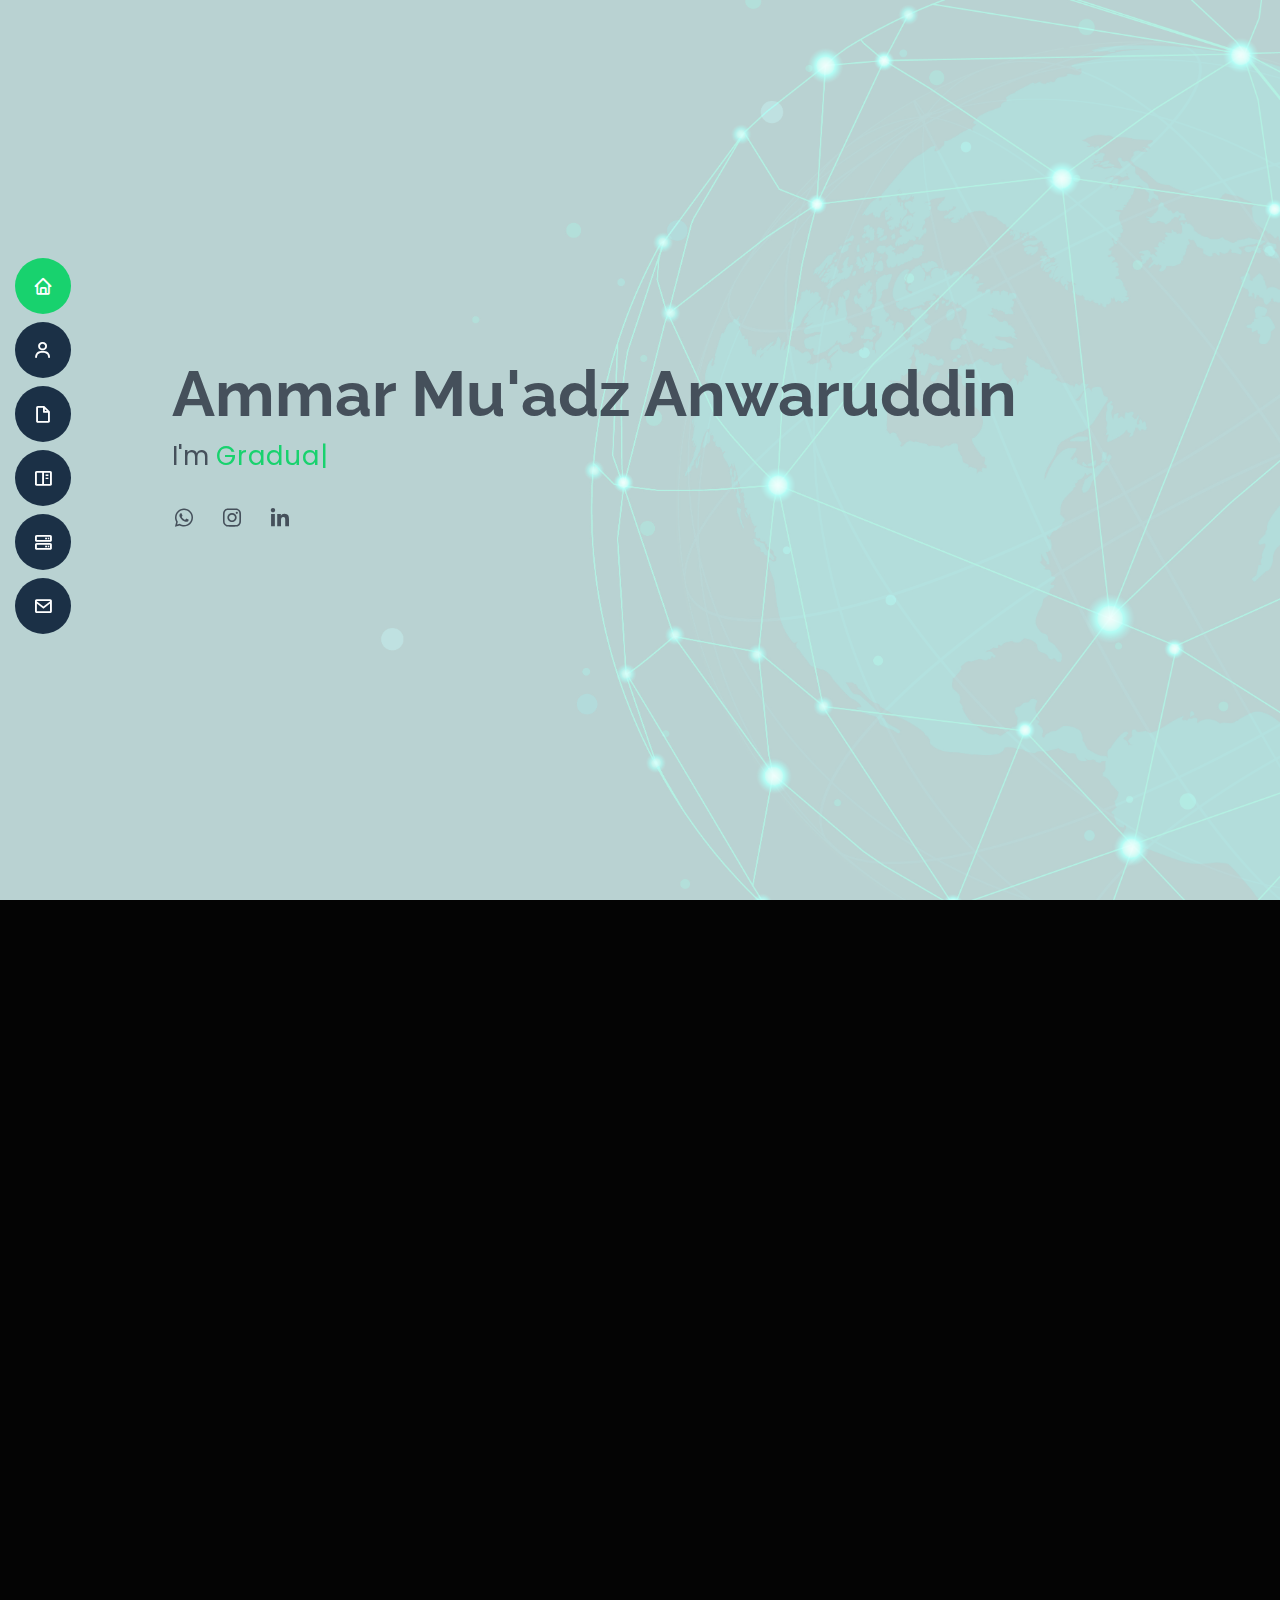
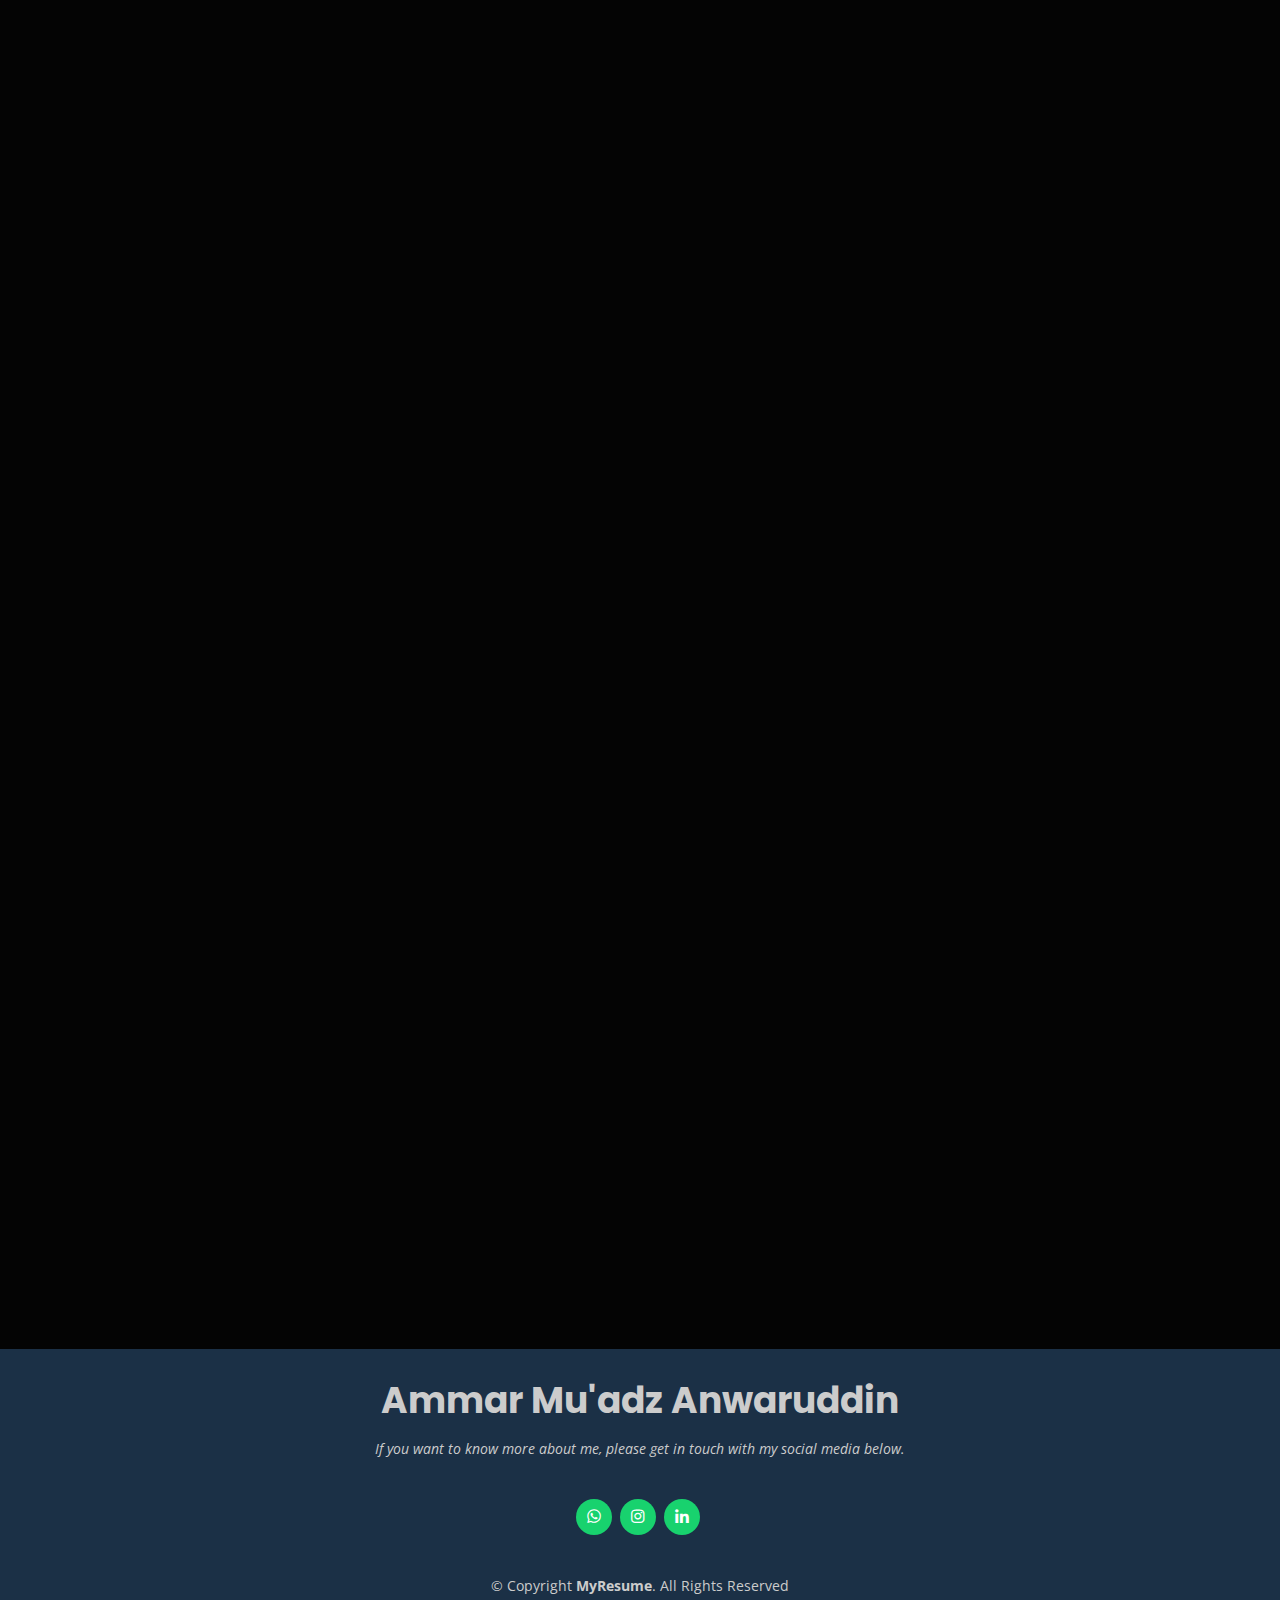
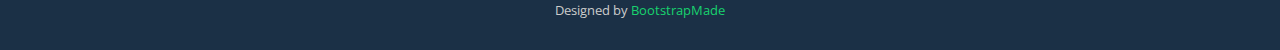
<file: index.html>
<!DOCTYPE html>
<html lang="en">
  <head>
    <meta charset="utf-8" />
    <meta content="width=device-width, initial-scale=1.0" name="viewport" />

    <title>Ammar | Portfolio</title>
    <meta content="" name="description" />
    <meta content="" name="keywords" />

    <!-- Favicons -->
    <link href="assets/img/favicon.png" rel="icon" />
    <link href="assets/img/apple-touch-icon.png" rel="apple-touch-icon" />

    <!-- Google Fonts -->
    <link
      href="https://fonts.googleapis.com/css?family=Open+Sans:300,300i,400,400i,600,600i,700,700i|Raleway:300,300i,400,400i,500,500i,600,600i,700,700i|Poppins:300,300i,400,400i,500,500i,600,600i,700,700i"
      rel="stylesheet"
    />

    <!-- Vendor CSS Files -->
    <link href="assets/vendor/aos/aos.css" rel="stylesheet" />
    <link
      href="assets/vendor/bootstrap/css/bootstrap.min.css"
      rel="stylesheet"
    />
    <link
      href="assets/vendor/bootstrap-icons/bootstrap-icons.css"
      rel="stylesheet"
    />
    <link href="assets/vendor/boxicons/css/boxicons.min.css" rel="stylesheet" />
    <link
      href="assets/vendor/glightbox/css/glightbox.min.css"
      rel="stylesheet"
    />
    <link href="assets/vendor/swiper/swiper-bundle.min.css" rel="stylesheet" />

    <!-- Template Main CSS File -->
    <link href="assets/css/style.css" rel="stylesheet" />
  </head>

  <body>
    <!-- ======= Mobile nav toggle button ======= -->
    <!-- <button type="button" class="mobile-nav-toggle d-xl-none"><i class="bi bi-list mobile-nav-toggle"></i></button> -->
    <i class="bi bi-list mobile-nav-toggle d-xl-none"></i>
    <!-- ======= Header ======= -->
    <header id="header" class="d-flex flex-column justify-content-center">
      <nav id="navbar" class="navbar nav-menu">
        <ul>
          <li>
            <a href="#hero" class="nav-link scrollto active"
              ><i class="bx bx-home"></i> <span>Home</span></a
            >
          </li>
          <li>
            <a href="#about" class="nav-link scrollto"
              ><i class="bx bx-user"></i> <span>About</span></a
            >
          </li>
          <li>
            <a href="#resume" class="nav-link scrollto"
              ><i class="bx bx-file-blank"></i> <span>Resume</span></a
            >
          </li>
          <li>
            <a href="#portfolio" class="nav-link scrollto"
              ><i class="bx bx-book-content"></i> <span>Portfolio</span></a
            >
          </li>
          <li>
            <a href="#services" class="nav-link scrollto"
              ><i class="bx bx-server"></i> <span>Certification</span></a
            >
          </li>
          <li>
            <a href="#contact" class="nav-link scrollto"
              ><i class="bx bx-envelope"></i> <span>Contact</span></a
            >
          </li>
        </ul>
      </nav>
      <!-- .nav-menu -->
    </header>
    <!-- End Header -->

    <!-- ======= Hero Section ======= -->
    <section id="hero" class="d-flex flex-column justify-content-center">
      <div class="container" data-aos="zoom-in" data-aos-delay="100">
        <h1>Ammar Mu'adz Anwaruddin</h1>
        <p>
          I'm
          <span
            class="typed"
            data-typed-items="Graduate of Informatics, Web Developer, Programmer"
          ></span>
        </p>
        <div class="social-links">
          <a href="https://wa.me/6287728355352" class="whatsapp"
            ><i class="bx bxl-whatsapp"></i
          ></a>
          <a href="https://www.instagram.com/ammarmuadz/" class="instagram"
            ><i class="bx bxl-instagram"></i
          ></a>
          <a
            href="https://www.linkedin.com/in/ammar-mu-adz-anwaruddin-8a203b21b/"
            class="linkedin"
            ><i class="bx bxl-linkedin"></i
          ></a>
        </div>
      </div>
    </section>
    <!-- End Hero -->

    <main id="main">
      <!-- ======= About Section ======= -->
      <section id="about" class="about">
        <div class="container" data-aos="fade-up">
          <div class="section-title">
            <h2>About</h2>
            <p>
              A fresh graduate of informatics from Universitas Jenderal
              Soedirman. Ever participated in student organizational activities.
              Interested in programming, especially Front-End Web Development.
            </p>
          </div>

          <div class="row">
            <div class="col-lg-4">
              <img src="assets/img/profile.jpeg" class="img-fluid" alt="" />
            </div>
            <div class="col-lg-8 pt-4 pt-lg-0 content">
              <h3>Front-End Web Development.</h3>
              <p class="fst-italic">
                I'm a person who is interested in web development, data
                analytics, UI/UX design, and cloud computing.
              </p>
              <div class="row">
                <div class="col-lg-6">
                  <ul>
                    <li>
                      <i class="bi bi-chevron-right"></i>
                      <strong>Birthday:</strong> <span>29 December 1999</span>
                    </li>
                    <li>
                      <i class="bi bi-chevron-right"></i>
                      <strong>Phone:</strong> <span>+62 877 2835 5352</span>
                    </li>
                    <li>
                      <i class="bi bi-chevron-right"></i>
                      <strong>City:</strong> <span>Indramayu, Indonesia</span>
                    </li>
                  </ul>
                </div>
                <div class="col-lg-6">
                  <ul>
                    <li>
                      <i class="bi bi-chevron-right"></i> <strong>Age:</strong>
                      <span>22</span>
                    </li>
                    <li>
                      <i class="bi bi-chevron-right"></i>
                      <strong>Degree:</strong> <span>Bachelor</span>
                    </li>
                    <li>
                      <i class="bi bi-chevron-right"></i>
                      <strong>Email:</strong>
                      <span>ammarmuadz4@gmail.com</span>
                    </li>
                  </ul>
                </div>
              </div>
              <p>
                Well-organised person, problem solver, can work both individual
                and team, fast learner. Like programming, music, sports, and
                watching movies. Interested in the entire Front-End Web
                Development and working on ambitious projects with positive
                people.
              </p>
            </div>
          </div>
        </div>
      </section>
      <!-- End About Section -->

      <!-- ======= Facts Section ======= -->
      <!-- <section id="facts" class="facts">
        <div class="container" data-aos="fade-up">
          <div class="section-title">
            <h2>Facts</h2>
            <p>
              Magnam dolores commodi suscipit. Necessitatibus eius consequatur
              ex aliquid fuga eum quidem. Sit sint consectetur velit. Quisquam
              quos quisquam cupiditate. Et nemo qui impedit suscipit alias ea.
              Quia fugiat sit in iste officiis commodi quidem hic quas.
            </p>
          </div>

          <div class="row">
            <div class="col-lg-3 col-md-6">
              <div class="count-box">
                <i class="bi bi-emoji-smile"></i>
                <span
                  data-purecounter-start="0"
                  data-purecounter-end="232"
                  data-purecounter-duration="1"
                  class="purecounter"
                ></span>
                <p>Happy Clients</p>
              </div>
            </div>

            <div class="col-lg-3 col-md-6 mt-5 mt-md-0">
              <div class="count-box">
                <i class="bi bi-journal-richtext"></i>
                <span
                  data-purecounter-start="0"
                  data-purecounter-end="521"
                  data-purecounter-duration="1"
                  class="purecounter"
                ></span>
                <p>Projects</p>
              </div>
            </div>

            <div class="col-lg-3 col-md-6 mt-5 mt-lg-0">
              <div class="count-box">
                <i class="bi bi-headset"></i>
                <span
                  data-purecounter-start="0"
                  data-purecounter-end="1463"
                  data-purecounter-duration="1"
                  class="purecounter"
                ></span>
                <p>Hours Of Support</p>
              </div>
            </div>

            <div class="col-lg-3 col-md-6 mt-5 mt-lg-0">
              <div class="count-box">
                <i class="bi bi-award"></i>
                <span
                  data-purecounter-start="0"
                  data-purecounter-end="25"
                  data-purecounter-duration="1"
                  class="purecounter"
                ></span>
                <p>Awards</p>
              </div>
            </div>
          </div>
        </div>
      </section> -->
      <!-- End Facts Section -->

      <!-- ======= Skills Section ======= -->
      <section id="skills" class="skills section-bg">
        <div class="container" data-aos="fade-up">
          <div class="section-title">
            <h2>Skills</h2>
            <p>
              The main area of my expertise is front-end development, HTML, CSS,
              JS, and building small and medium web apps. I also have full-stack
              development experience with popular Framework like CodeIgniter,
              Laravel, and Django.
            </p>
          </div>

          <div class="row skills-content">
            <div class="col-lg-6">
              <div class="progress">
                <span class="skill">HTML <i class="val">100%</i></span>
                <div class="progress-bar-wrap">
                  <div
                    class="progress-bar"
                    role="progressbar"
                    aria-valuenow="100"
                    aria-valuemin="0"
                    aria-valuemax="100"
                  ></div>
                </div>
              </div>

              <div class="progress">
                <span class="skill">CSS <i class="val">90%</i></span>
                <div class="progress-bar-wrap">
                  <div
                    class="progress-bar"
                    role="progressbar"
                    aria-valuenow="90"
                    aria-valuemin="0"
                    aria-valuemax="100"
                  ></div>
                </div>
              </div>

              <div class="progress">
                <span class="skill">JavaScript <i class="val">80%</i></span>
                <div class="progress-bar-wrap">
                  <div
                    class="progress-bar"
                    role="progressbar"
                    aria-valuenow="80"
                    aria-valuemin="0"
                    aria-valuemax="100"
                  ></div>
                </div>
              </div>
            </div>

            <div class="col-lg-6">
              <div class="progress">
                <span class="skill">PHP <i class="val">80%</i></span>
                <div class="progress-bar-wrap">
                  <div
                    class="progress-bar"
                    role="progressbar"
                    aria-valuenow="80"
                    aria-valuemin="0"
                    aria-valuemax="100"
                  ></div>
                </div>
              </div>

              <div class="progress">
                <span class="skill">React JS <i class="val">75%</i></span>
                <div class="progress-bar-wrap">
                  <div
                    class="progress-bar"
                    role="progressbar"
                    aria-valuenow="75"
                    aria-valuemin="0"
                    aria-valuemax="100"
                  ></div>
                </div>
              </div>

              <div class="progress">
                <span class="skill">Figma <i class="val">80%</i></span>
                <div class="progress-bar-wrap">
                  <div
                    class="progress-bar"
                    role="progressbar"
                    aria-valuenow="80"
                    aria-valuemin="0"
                    aria-valuemax="100"
                  ></div>
                </div>
              </div>
            </div>
          </div>
        </div>
      </section>
      <!-- End Skills Section -->

      <!-- ======= Resume Section ======= -->
      <section id="resume" class="resume">
        <div class="container" data-aos="fade-up">
          <div class="section-title">
            <h2>Resume</h2>
            <p>
              Since I was in college, I'have done some projects on web
              development and collaborated with talented people to create web
              products for both business and consumer use. I create responsive
              websites that are fast, easy to use, and built with best
              practices.
            </p>
          </div>

          <div class="row">
            <div class="col-lg-6">
              <h3 class="resume-title">Sumary</h3>
              <div class="resume-item pb-0">
                <h4>Ammar Mu'adz Anwaruddin</h4>
                <p>
                  <em
                    >Innovative and deadline-driven Web Developer which
                    passionate in building and developing web-based system from
                    scratch to final project.</em
                  >
                </p>
                <ul>
                  <li>Indramayu, 29 December 1999</li>
                  <li>+62 877 2835 5352</li>
                  <li>ammarmuadz4@gmail.com</li>
                </ul>
              </div>

              <h3 class="resume-title">Education</h3>
              <div class="resume-item">
                <h4>Universitas Jenderal Soedirman</h4>
                <h5>September 2018 - May 2022</h5>
                <p><em>Bachelor Degree of Informatics</em></p>
                <p>
                  Relevant Coursework : web-based programming, computer
                  networking, software project management, system performance
                  analysis.
                </p>
              </div>

              <h3 class="resume-title">Organizations</h3>
              <div class="resume-item">
                <h4>
                  informatics engineering student association - Universitas
                  Jenderal Soedirman
                </h4>
                <h5>February – December 2019</h5>
                <p><em>Education Division Staff</em></p>
                <ul>
                  <li>
                    Responsible for holding seminars of practical work and final
                    projects for students.
                  </li>
                  <li>Holding study club of Informatics.</li>
                  <li>Organize lecture materials on website.</li>
                </ul>
              </div>
              <div class="resume-item">
                <h4>student executive body - Universitas Jenderal Soedirman</h4>
                <h5>February – December 2021</h5>
                <p><em>Ministry of research and data staff </em></p>
                <ul>
                  <li>Conduct a survey of students.</li>
                  <li>Analyze data from survey.</li>
                  <li>
                    Presenting the survey results on instagram and website.
                  </li>
                  <li>Collect data from other ministries.</li>
                </ul>
              </div>
            </div>
            <div class="col-lg-6">
              <h3 class="resume-title">Experiences</h3>
              <div class="resume-item">
                <h4>Backend Web Developer At MBKM (STUDI PROYEK INDEPENDEN)</h4>
                <h5>September 2021 - January 2022</h5>
                <p>
                  <em
                    >Faculty of Engineering, Universitas Jenderal Soedirman</em
                  >
                </p>
                <ul>
                  <li>
                    Creating Back-End using Django and making an API for
                    Front-End.
                  </li>
                  <li>
                    Collaborate with Front-End developer to create a course
                    scheduling system using the DevOps development methods.
                  </li>
                  <li>
                    Make a schedule for system development with group members so
                    the system can be completed on time.
                  </li>
                  <li>
                    Making project documentation, such as analyzing user needs,
                    creating a system design, and demonstrating it to users.
                  </li>
                  <li>Using gitlab repository to managae project files.</li>
                </ul>
              </div>
              <div class="resume-item">
                <h4>Practical Work as web developer</h4>
                <h5>January 2021 - February 2021</h5>
                <p><em>CV. Jenderal Software</em></p>
                <ul>
                  <li>
                    Developing a web-based system using Laravel Framework with
                    Waterfall development method.
                  </li>
                  <li>Deploying the application to Gitlab.</li>
                  <li>
                    Creating functional and technical application document.
                  </li>
                </ul>
              </div>
            </div>
          </div>
        </div>
      </section>
      <!-- End Resume Section -->

      <!-- ======= Portfolio Section ======= -->
      <section id="portfolio" class="portfolio section-bg">
        <div class="container" data-aos="fade-up">
          <div class="section-title">
            <h2>Portfolio</h2>
            <p>These are some of the projects I have worked on so far.</p>
          </div>

          <div class="row">
            <div
              class="col-lg-12 d-flex justify-content-center"
              data-aos="fade-up"
              data-aos-delay="100"
            >
              <ul id="portfolio-flters">
                <li data-filter="*" class="filter-active">All</li>
                <!-- <li data-filter=".filter-app">App</li> -->
                <li data-filter=".filter-card">ui/ux</li>
                <li data-filter=".filter-web">Web</li>
              </ul>
            </div>
          </div>

          <div
            class="row portfolio-container"
            data-aos="fade-up"
            data-aos-delay="200"
          >
            <!-- <div class="col-lg-4 col-md-6 portfolio-item filter-app">
              <div class="portfolio-wrap">
                <img
                  src="assets/img/portfolio/portfolio-1.jpg"
                  class="img-fluid"
                  alt=""
                />
                <div class="portfolio-info">
                  <h4>App 1</h4>
                  <p>App</p>
                  <div class="portfolio-links">
                    <a
                      href="assets/img/portfolio/portfolio-1.jpg"
                      data-gallery="portfolioGallery"
                      class="portfolio-lightbox"
                      title="App 1"
                      ><i class="bx bx-plus"></i
                    ></a>
                    <a
                      href="portfolio-details.html"
                      class="portfolio-details-lightbox"
                      data-glightbox="type: external"
                      title="Portfolio Details"
                      ><i class="bx bx-link"></i
                    ></a>
                  </div>
                </div>
              </div>
            </div> -->

            <div class="col-lg-4 col-md-6 portfolio-item filter-web">
              <div class="portfolio-wrap">
                <img
                  src="assets/img/sijama/LandingPage.PNG"
                  class="img-fluid"
                  alt=""
                />
                <div class="portfolio-info">
                  <h4>SIJAMA</h4>
                  <p>sistem penjadwalan mata kuliah</p>
                  <div class="portfolio-links">
                    <a
                      href="assets/img/sijama/LandingPage.PNG"
                      data-gallery="portfolioGallery"
                      class="portfolio-lightbox"
                      title="Sistem Penjadwalan Mata Kuliah"
                      ><i class="bx bx-plus"></i
                    ></a>
                    <a
                      href="portfolio-sijama.html"
                      class="portfolio-details-lightbox"
                      data-glightbox="type: external"
                      title="Portfolio Details"
                      ><i class="bx bx-link"></i
                    ></a>
                  </div>
                </div>
              </div>
            </div>

            <!-- <div class="col-lg-4 col-md-6 portfolio-item filter-app">
              <div class="portfolio-wrap">
                <img
                  src="assets/img/portfolio/portfolio-3.jpg"
                  class="img-fluid"
                  alt=""
                />
                <div class="portfolio-info">
                  <h4>App 2</h4>
                  <p>App</p>
                  <div class="portfolio-links">
                    <a
                      href="assets/img/portfolio/portfolio-3.jpg"
                      data-gallery="portfolioGallery"
                      class="portfolio-lightbox"
                      title="App 2"
                      ><i class="bx bx-plus"></i
                    ></a>
                    <a
                      href="portfolio-details.html"
                      class="portfolio-details-lightbox"
                      data-glightbox="type: external"
                      title="Portfolio Details"
                      ><i class="bx bx-link"></i
                    ></a>
                  </div>
                </div>
              </div>
            </div> -->

            <div class="col-lg-4 col-md-6 portfolio-item filter-card">
              <div class="portfolio-wrap">
                <img
                  src="assets/img/ui_sispak/Login.png"
                  class="img-fluid"
                  alt=""
                />
                <div class="portfolio-info">
                  <h4>SILENS</h4>
                  <p>UI/UX design</p>
                  <div class="portfolio-links">
                    <a
                      href="assets/img/ui_sispak/Login.png"
                      data-gallery="portfolioGallery"
                      class="portfolio-lightbox"
                      title="UI Sistem Pakar Diagnosis Dampak Penggunaan Softlens"
                      ><i class="bx bx-plus"></i
                    ></a>
                    <a
                      href="portfolio-silens.html"
                      class="portfolio-details-lightbox"
                      data-glightbox="type: external"
                      title="Portfolio Details"
                      ><i class="bx bx-link"></i
                    ></a>
                  </div>
                </div>
              </div>
            </div>

            <!-- <div class="col-lg-4 col-md-6 portfolio-item filter-web">
              <div class="portfolio-wrap">
                <img
                  src="assets/img/portfolio/portfolio-5.jpg"
                  class="img-fluid"
                  alt=""
                />
                <div class="portfolio-info">
                  <h4>Web 2</h4>
                  <p>Web</p>
                  <div class="portfolio-links">
                    <a
                      href="assets/img/portfolio/portfolio-5.jpg"
                      data-gallery="portfolioGallery"
                      class="portfolio-lightbox"
                      title="Web 2"
                      ><i class="bx bx-plus"></i
                    ></a>
                    <a
                      href="portfolio-details.html"
                      class="portfolio-details-lightbox"
                      data-glightbox="type: external"
                      title="Portfolio Details"
                      ><i class="bx bx-link"></i
                    ></a>
                  </div>
                </div>
              </div>
            </div> -->

            <!-- <div class="col-lg-4 col-md-6 portfolio-item filter-app">
              <div class="portfolio-wrap">
                <img
                  src="assets/img/portfolio/portfolio-6.jpg"
                  class="img-fluid"
                  alt=""
                />
                <div class="portfolio-info">
                  <h4>App 3</h4>
                  <p>App</p>
                  <div class="portfolio-links">
                    <a
                      href="assets/img/portfolio/portfolio-6.jpg"
                      data-gallery="portfolioGallery"
                      class="portfolio-lightbox"
                      title="App 3"
                      ><i class="bx bx-plus"></i
                    ></a>
                    <a
                      href="portfolio-details.html"
                      class="portfolio-details-lightbox"
                      data-glightbox="type: external"
                      title="Portfolio Details"
                      ><i class="bx bx-link"></i
                    ></a>
                  </div>
                </div>
              </div>
            </div> -->

            <div class="col-lg-4 col-md-6 portfolio-item filter-card">
              <div class="portfolio-wrap">
                <img
                  src="assets/img/UI_Coffe_Shop/ui.png"
                  class="img-fluid"
                  alt=""
                />
                <div class="portfolio-info">
                  <h4>COFFEE SHOP</h4>
                  <p>UI/UX Design</p>
                  <div class="portfolio-links">
                    <a
                      href="assets/img/UI_Coffe_Shop/ui.png"
                      data-gallery="portfolioGallery"
                      class="portfolio-lightbox"
                      title="UI Coffee Shop"
                      ><i class="bx bx-plus"></i
                    ></a>
                    <a
                      href="portfolio-coffee.html"
                      class="portfolio-details-lightbox"
                      data-glightbox="type: external"
                      title="Portfolio Details"
                      ><i class="bx bx-link"></i
                    ></a>
                  </div>
                </div>
              </div>
            </div>

            <!-- <div class="col-lg-4 col-md-6 portfolio-item filter-card">
              <div class="portfolio-wrap">
                <img
                  src="assets/img/portfolio/portfolio-8.jpg"
                  class="img-fluid"
                  alt=""
                />
                <div class="portfolio-info">
                  <h4>Card 3</h4>
                  <p>Card</p>
                  <div class="portfolio-links">
                    <a
                      href="assets/img/portfolio/portfolio-8.jpg"
                      data-gallery="portfolioGallery"
                      class="portfolio-lightbox"
                      title="Card 3"
                      ><i class="bx bx-plus"></i
                    ></a>
                    <a
                      href="portfolio-details.html"
                      class="portfolio-details-lightbox"
                      data-glightbox="type: external"
                      title="Portfolio Details"
                      ><i class="bx bx-link"></i
                    ></a>
                  </div>
                </div>
              </div>
            </div> -->

            <div class="col-lg-4 col-md-6 portfolio-item filter-web">
              <div class="portfolio-wrap">
                <img
                  src="assets/img/sikas/Login.PNG"
                  class="img-fluid"
                  alt=""
                />
                <div class="portfolio-info">
                  <h4>SIKAS</h4>
                  <p>Sistem Pengelolaan Kas Kecil</p>
                  <div class="portfolio-links">
                    <a
                      href="assets/img/sikas/Login.PNG"
                      data-gallery="portfolioGallery"
                      class="portfolio-lightbox"
                      title="Sistem Pengelolaan Kas Kecil"
                      ><i class="bx bx-plus"></i
                    ></a>
                    <a
                      href="portfolio-sikas.html"
                      class="portfolio-details-lightbox"
                      data-glightbox="type: external"
                      title="Portfolio Details"
                      ><i class="bx bx-link"></i
                    ></a>
                  </div>
                </div>
              </div>
            </div>
          </div>
        </div>
      </section>
      <!-- End Portfolio Section -->

      <!-- ======= Services Section ======= -->
      <section id="services" class="services">
        <div class="container" data-aos="fade-up">
          <div class="section-title">
            <h2>Certification</h2>
            <p>These are some of the certificates I've had so far.</p>
          </div>

          <div class="row">
            <div
              class="col-lg-4 col-md-6 align-items-stretch"
              data-aos="zoom-in"
              data-aos-delay="100"
            >
              <a
                href="https://drive.google.com/file/d/1wp1m8wa0sVcaHIGY0IYtzaJC_ANKSubc/view?usp=sharing"
              >
                <div class="icon-box iconbox-blue">
                  <div class="icon">
                    <svg
                      width="100"
                      height="100"
                      viewBox="0 0 600 600"
                      xmlns="http://www.w3.org/2000/svg"
                    >
                      <path
                        stroke="none"
                        stroke-width="0"
                        fill="#f5f5f5"
                        d="M300,521.0016835830174C376.1290562159157,517.8887921683347,466.0731472004068,529.7835943286574,510.70327084640275,468.03025145048787C554.3714126377745,407.6079735673963,508.03601936045806,328.9844924480964,491.2728898941984,256.3432110539036C474.5976632858925,184.082847569629,479.9380746630129,96.60480741107993,416.23090153303,58.64404602377083C348.86323505073057,18.502131276798302,261.93793281208167,40.57373210992963,193.5410806939664,78.93577620505333C130.42746243093433,114.334589627462,98.30271207620316,179.96522072025542,76.75703585869454,249.04625023123273C51.97151888228291,328.5150500222984,13.704378332031375,421.85034740162234,66.52175969318436,486.19268352777647C119.04800174914682,550.1803526380478,217.28368757567262,524.383925680826,300,521.0016835830174"
                      ></path>
                    </svg>
                    <i class="bx bxs-file-pdf"></i>
                  </div>
                  <h4>
                    <a
                      href="https://drive.google.com/file/d/1wp1m8wa0sVcaHIGY0IYtzaJC_ANKSubc/view?usp=sharing"
                      >Front End Developer</a
                    >
                  </h4>
                  <p>I have completed Frontend Developer held by FGA.</p>
                </div>
              </a>
            </div>

            <div
              class="col-lg-4 col-md-6 align-items-stretch mt-4 mt-md-0"
              data-aos="zoom-in"
              data-aos-delay="200"
            >
              <a
                href="https://drive.google.com/file/d/1FwpA8UpYCI1h6ixhBRcU0y8wFD39abO7/view?usp=sharing"
              >
                <div class="icon-box iconbox-orange">
                  <div class="icon">
                    <svg
                      width="100"
                      height="100"
                      viewBox="0 0 600 600"
                      xmlns="http://www.w3.org/2000/svg"
                    >
                      <path
                        stroke="none"
                        stroke-width="0"
                        fill="#f5f5f5"
                        d="M300,582.0697525312426C382.5290701553225,586.8405444964366,449.9789794690241,525.3245884688669,502.5850820975895,461.55621195738473C556.606425686781,396.0723002908107,615.8543463187945,314.28637112970534,586.6730223649479,234.56875336149918C558.9533121215079,158.8439757836574,454.9685369536778,164.00468322053177,381.49747125262974,130.76875717737553C312.15926192815925,99.40240125094834,248.97055460311594,18.661163978235184,179.8680185752513,50.54337015887873C110.5421016452524,82.52863877960104,119.82277516462835,180.83849132639028,109.12597500060166,256.43424936330496C100.08760227029461,320.3096726198365,92.17705696193138,384.0621239912766,124.79988738764834,439.7174275375508C164.83382741302287,508.01625554203684,220.96474134820875,577.5009287672846,300,582.0697525312426"
                      ></path>
                    </svg>
                    <i class="bx bxs-file-pdf"></i>
                  </div>
                  <h4>
                    <a
                      href="https://drive.google.com/file/d/1FwpA8UpYCI1h6ixhBRcU0y8wFD39abO7/view?usp=sharing"
                      >React Course</a
                    >
                  </h4>
                  <p>I have completed React course at Progate.</p>
                </div>
              </a>
            </div>

            <div
              class="col-lg-4 col-md-6 align-items-stretch mt-4 mt-lg-0"
              data-aos="zoom-in"
              data-aos-delay="300"
            >
              <a
                href="https://drive.google.com/file/d/14axCxctINNndDXLoMk9c0vO6VTVusfOl/view?usp=sharing"
              >
                <div class="icon-box iconbox-pink">
                  <div class="icon">
                    <svg
                      width="100"
                      height="100"
                      viewBox="0 0 600 600"
                      xmlns="http://www.w3.org/2000/svg"
                    >
                      <path
                        stroke="none"
                        stroke-width="0"
                        fill="#f5f5f5"
                        d="M300,541.5067337569781C382.14930387511276,545.0595476570109,479.8736841581634,548.3450877840088,526.4010558755058,480.5488172755941C571.5218469581645,414.80211281144784,517.5187510058486,332.0715597781072,496.52539010469104,255.14436215662573C477.37192572678356,184.95920475031193,473.57363656557914,105.61284051026155,413.0603344069578,65.22779650032875C343.27470386102294,18.654635553484475,251.2091493199835,5.337323636656869,175.0934190732945,40.62881213300186C97.87086631185822,76.43348514350839,51.98124368387456,156.15599469081315,36.44837278890362,239.84606092416172C21.716077023791087,319.22268207091537,43.775223500013084,401.1760424656574,96.891909868211,461.97329694683043C147.22146801428983,519.5804099606455,223.5754009179313,538.201503339737,300,541.5067337569781"
                      ></path>
                    </svg>
                    <i class="bx bxs-file-pdf"></i>
                  </div>
                  <h4>
                    <a
                      href="https://drive.google.com/file/d/14axCxctINNndDXLoMk9c0vO6VTVusfOl/view?usp=sharing"
                      >Node.js Course</a
                    >
                  </h4>
                  <p>I have completed React course at Progate.</p>
                </div>
              </a>
            </div>

            <div
              class="col-lg-4 col-md-6 align-items-stretch mt-4"
              data-aos="zoom-in"
              data-aos-delay="100"
            >
              <a
                href="https://drive.google.com/file/d/1m4_Eyhrjswd3hSjSk-FWPrOx9AQwADAM/view?usp=sharing"
              >
                <div class="icon-box iconbox-yellow">
                  <div class="icon">
                    <svg
                      width="100"
                      height="100"
                      viewBox="0 0 600 600"
                      xmlns="http://www.w3.org/2000/svg"
                    >
                      <path
                        stroke="none"
                        stroke-width="0"
                        fill="#f5f5f5"
                        d="M300,503.46388370962813C374.79870501325706,506.71871716319447,464.8034551963731,527.1746412648533,510.4981551193396,467.86667711651364C555.9287308511215,408.9015244558933,512.6030010748507,327.5744911775523,490.211057578863,256.5855673507754C471.097692560561,195.9906835881958,447.69079081568157,138.11976852964426,395.19560036434837,102.3242989838813C329.3053358748298,57.3949838291264,248.02791733380457,8.279543830951368,175.87071277845988,42.242879143198664C103.41431057327972,76.34704239035025,93.79494320519305,170.9812938413882,81.28167332365135,250.07896920659033C70.17666984294237,320.27484674793965,64.84698225790005,396.69656628748305,111.28512138212992,450.4950937839243C156.20124167950087,502.5303643271138,231.32542653798444,500.4755392045468,300,503.46388370962813"
                      ></path>
                    </svg>
                    <i class="bx bxs-file-pdf"></i>
                  </div>
                  <h4>
                    <a
                      href="https://drive.google.com/file/d/1m4_Eyhrjswd3hSjSk-FWPrOx9AQwADAM/view?usp=sharing"
                      >Javascript Course</a
                    >
                  </h4>
                  <p>I have completed Javascript course at Progate.</p>
                </div>
              </a>
            </div>

            <div
              class="col-lg-4 col-md-6 align-items-stretch mt-4"
              data-aos="zoom-in"
              data-aos-delay="200"
            >
              <a
                href="https://drive.google.com/file/d/1PQRmt_Ey5V_UFDD4bhQnzUbqoHk2Z9g4/view?usp=sharing"
              >
                <div class="icon-box iconbox-red">
                  <div class="icon">
                    <svg
                      width="100"
                      height="100"
                      viewBox="0 0 600 600"
                      xmlns="http://www.w3.org/2000/svg"
                    >
                      <path
                        stroke="none"
                        stroke-width="0"
                        fill="#f5f5f5"
                        d="M300,532.3542879108572C369.38199826031484,532.3153073249985,429.10787420159085,491.63046689027357,474.5244479745417,439.17860296908856C522.8885846962883,383.3225815378663,569.1668002868075,314.3205725914397,550.7432151929288,242.7694973846089C532.6665558377875,172.5657663291529,456.2379748765914,142.6223662098291,390.3689995646985,112.34683881706744C326.66090330228417,83.06452184765237,258.84405631176094,53.51806209861945,193.32584062364296,78.48882559362697C121.61183558270385,105.82097193414197,62.805066853699245,167.19869350419734,48.57481801355237,242.6138429142374C34.843463184063346,315.3850353017275,76.69343916112496,383.4422959591041,125.22947124332185,439.3748458443577C170.7312796277747,491.8107796887764,230.57421082200815,532.3932930995766,300,532.3542879108572"
                      ></path>
                    </svg>
                    <i class="bx bxs-file-pdf"></i>
                  </div>
                  <h4>
                    <a
                      href="https://drive.google.com/file/d/1PQRmt_Ey5V_UFDD4bhQnzUbqoHk2Z9g4/view?usp=sharing"
                      >Sass Course</a
                    >
                  </h4>
                  <p>I have completed Sass course at Progate.</p>
                </div>
              </a>
            </div>

            <div
              class="col-lg-4 col-md-6 align-items-stretch mt-4"
              data-aos="zoom-in"
              data-aos-delay="300"
            >
              <a
                href="https://drive.google.com/file/d/1TnzZ68fFaO6YoQaA5iu-8VgOIZOI35mG/view?usp=sharing"
              >
                <div class="icon-box iconbox-teal">
                  <div class="icon">
                    <svg
                      width="100"
                      height="100"
                      viewBox="0 0 600 600"
                      xmlns="http://www.w3.org/2000/svg"
                    >
                      <path
                        stroke="none"
                        stroke-width="0"
                        fill="#f5f5f5"
                        d="M300,566.797414625762C385.7384707136149,576.1784315230908,478.7894351017131,552.8928747891023,531.9192734346935,484.94944893311C584.6109503024035,417.5663521118492,582.489472248146,322.67544863468447,553.9536738515405,242.03673114598146C529.1557734026468,171.96086150256528,465.24506316201064,127.66468636344209,395.9583748389544,100.7403814666027C334.2173773831606,76.7482773500951,269.4350130405921,84.62216499799875,207.1952322260088,107.2889140133804C132.92018162631612,134.33871894543012,41.79353780512637,160.00259165414826,22.644507872594943,236.69541883565114C3.319112789854554,314.0945973066697,72.72355303640163,379.243833228382,124.04198916343866,440.3218312028393C172.9286146004772,498.5055451809895,224.45579914871206,558.5317968840102,300,566.797414625762"
                      ></path>
                    </svg>
                    <i class="bx bxs-file-pdf"></i>
                  </div>
                  <h4>
                    <a
                      href="https://drive.google.com/file/d/1TnzZ68fFaO6YoQaA5iu-8VgOIZOI35mG/view?usp=sharing"
                      >HTML & CSS Course</a
                    >
                  </h4>
                  <p>I have completed HTML & CSS course at Progate.</p>
                </div>
              </a>
            </div>

            <div
              class="col-lg-4 col-md-6 align-items-stretch mt-4"
              data-aos="zoom-in"
              data-aos-delay="100"
            >
              <a
                href="https://drive.google.com/file/d/1-563pOEGv1Z2DM_K7B6mWYALNcNGC4AT/view?usp=sharing"
              >
                <div class="icon-box iconbox-pink">
                  <div class="icon">
                    <svg
                      width="100"
                      height="100"
                      viewBox="0 0 600 600"
                      xmlns="http://www.w3.org/2000/svg"
                    >
                      <path
                        stroke="none"
                        stroke-width="0"
                        fill="#f5f5f5"
                        d="M300,503.46388370962813C374.79870501325706,506.71871716319447,464.8034551963731,527.1746412648533,510.4981551193396,467.86667711651364C555.9287308511215,408.9015244558933,512.6030010748507,327.5744911775523,490.211057578863,256.5855673507754C471.097692560561,195.9906835881958,447.69079081568157,138.11976852964426,395.19560036434837,102.3242989838813C329.3053358748298,57.3949838291264,248.02791733380457,8.279543830951368,175.87071277845988,42.242879143198664C103.41431057327972,76.34704239035025,93.79494320519305,170.9812938413882,81.28167332365135,250.07896920659033C70.17666984294237,320.27484674793965,64.84698225790005,396.69656628748305,111.28512138212992,450.4950937839243C156.20124167950087,502.5303643271138,231.32542653798444,500.4755392045468,300,503.46388370962813"
                      ></path>
                    </svg>
                    <i class="bx bxs-file-pdf"></i>
                  </div>
                  <h4>
                    <a
                      href="https://drive.google.com/file/d/1-563pOEGv1Z2DM_K7B6mWYALNcNGC4AT/view?usp=sharing"
                      >Practicum Assistant Certificate</a
                    >
                  </h4>
                  <p>
                    Teaching Operating System practicum for 1 semester at
                    Informatics Study Program, Faculty of Engineering, Jenderal
                    Soedirman University.
                  </p>
                </div>
              </a>
            </div>

            <div
              class="col-lg-4 col-md-6 align-items-stretch mt-4"
              data-aos="zoom-in"
              data-aos-delay="200"
            >
              <a href="https://www.credly.com/go/8DohaKO8">
                <div class="icon-box iconbox-blue">
                  <div class="icon">
                    <svg
                      width="100"
                      height="100"
                      viewBox="0 0 600 600"
                      xmlns="http://www.w3.org/2000/svg"
                    >
                      <path
                        stroke="none"
                        stroke-width="0"
                        fill="#f5f5f5"
                        d="M300,532.3542879108572C369.38199826031484,532.3153073249985,429.10787420159085,491.63046689027357,474.5244479745417,439.17860296908856C522.8885846962883,383.3225815378663,569.1668002868075,314.3205725914397,550.7432151929288,242.7694973846089C532.6665558377875,172.5657663291529,456.2379748765914,142.6223662098291,390.3689995646985,112.34683881706744C326.66090330228417,83.06452184765237,258.84405631176094,53.51806209861945,193.32584062364296,78.48882559362697C121.61183558270385,105.82097193414197,62.805066853699245,167.19869350419734,48.57481801355237,242.6138429142374C34.843463184063346,315.3850353017275,76.69343916112496,383.4422959591041,125.22947124332185,439.3748458443577C170.7312796277747,491.8107796887764,230.57421082200815,532.3932930995766,300,532.3542879108572"
                      ></path>
                    </svg>
                    <i class="bx bxs-file-pdf"></i>
                  </div>
                  <h4>
                    <a href="https://www.credly.com/go/8DohaKO8"
                      >AWS Academy Cloud Foundations</a
                    >
                  </h4>
                  <p>
                    I have completed the AWS Academy Cloud Foundations course
                    held in the FGA Digital Talent Scholarship program.
                  </p>
                </div>
              </a>
            </div>

            <div
              class="col-lg-4 col-md-6 align-items-stretch mt-4"
              data-aos="zoom-in"
              data-aos-delay="300"
            >
              <a href="https://www.credly.com/go/KI8E1rh1">
                <div class="icon-box iconbox-orange">
                  <div class="icon">
                    <svg
                      width="100"
                      height="100"
                      viewBox="0 0 600 600"
                      xmlns="http://www.w3.org/2000/svg"
                    >
                      <path
                        stroke="none"
                        stroke-width="0"
                        fill="#f5f5f5"
                        d="M300,566.797414625762C385.7384707136149,576.1784315230908,478.7894351017131,552.8928747891023,531.9192734346935,484.94944893311C584.6109503024035,417.5663521118492,582.489472248146,322.67544863468447,553.9536738515405,242.03673114598146C529.1557734026468,171.96086150256528,465.24506316201064,127.66468636344209,395.9583748389544,100.7403814666027C334.2173773831606,76.7482773500951,269.4350130405921,84.62216499799875,207.1952322260088,107.2889140133804C132.92018162631612,134.33871894543012,41.79353780512637,160.00259165414826,22.644507872594943,236.69541883565114C3.319112789854554,314.0945973066697,72.72355303640163,379.243833228382,124.04198916343866,440.3218312028393C172.9286146004772,498.5055451809895,224.45579914871206,558.5317968840102,300,566.797414625762"
                      ></path>
                    </svg>
                    <i class="bx bxs-file-pdf"></i>
                  </div>
                  <h4>
                    <a href="https://www.credly.com/go/KI8E1rh1"
                      >AWS Academy Cloud Architecting</a
                    >
                  </h4>
                  <p>
                    I have completed the AWS Academy Cloud Architecting course
                    held in the FGA Digital Talent Scholarship program.
                  </p>
                </div>
              </a>
            </div>
          </div>
        </div>
      </section>
      <!-- End Services Section -->

      <!-- ======= Testimonials Section ======= -->
      <!-- <section id="testimonials" class="testimonials section-bg">
        <div class="container" data-aos="fade-up">
          <div class="section-title">
            <h2>Testimonials</h2>
          </div>

          <div
            class="testimonials-slider swiper"
            data-aos="fade-up"
            data-aos-delay="100"
          >
            <div class="swiper-wrapper">
              <div class="swiper-slide">
                <div class="testimonial-item">
                  <img
                    src="assets/img/testimonials/testimonials-1.jpg"
                    class="testimonial-img"
                    alt=""
                  />
                  <h3>Saul Goodman</h3>
                  <h4>Ceo &amp; Founder</h4>
                  <p>
                    <i class="bx bxs-quote-alt-left quote-icon-left"></i>
                    Proin iaculis purus consequat sem cure digni ssim donec
                    porttitora entum suscipit rhoncus. Accusantium quam,
                    ultricies eget id, aliquam eget nibh et. Maecen aliquam,
                    risus at semper.
                    <i class="bx bxs-quote-alt-right quote-icon-right"></i>
                  </p>
                </div>
              </div>

              <div class="swiper-slide">
                <div class="testimonial-item">
                  <img
                    src="assets/img/testimonials/testimonials-2.jpg"
                    class="testimonial-img"
                    alt=""
                  />
                  <h3>Sara Wilsson</h3>
                  <h4>Designer</h4>
                  <p>
                    <i class="bx bxs-quote-alt-left quote-icon-left"></i>
                    Export tempor illum tamen malis malis eram quae irure esse
                    labore quem cillum quid cillum eram malis quorum velit fore
                    eram velit sunt aliqua noster fugiat irure amet legam anim
                    culpa.
                    <i class="bx bxs-quote-alt-right quote-icon-right"></i>
                  </p>
                </div>
              </div>

              <div class="swiper-slide">
                <div class="testimonial-item">
                  <img
                    src="assets/img/testimonials/testimonials-3.jpg"
                    class="testimonial-img"
                    alt=""
                  />
                  <h3>Jena Karlis</h3>
                  <h4>Store Owner</h4>
                  <p>
                    <i class="bx bxs-quote-alt-left quote-icon-left"></i>
                    Enim nisi quem export duis labore cillum quae magna enim
                    sint quorum nulla quem veniam duis minim tempor labore quem
                    eram duis noster aute amet eram fore quis sint minim.
                    <i class="bx bxs-quote-alt-right quote-icon-right"></i>
                  </p>
                </div>
              </div>

              <div class="swiper-slide">
                <div class="testimonial-item">
                  <img
                    src="assets/img/testimonials/testimonials-4.jpg"
                    class="testimonial-img"
                    alt=""
                  />
                  <h3>Matt Brandon</h3>
                  <h4>Freelancer</h4>
                  <p>
                    <i class="bx bxs-quote-alt-left quote-icon-left"></i>
                    Fugiat enim eram quae cillum dolore dolor amet nulla culpa
                    multos export minim fugiat minim velit minim dolor enim duis
                    veniam ipsum anim magna sunt elit fore quem dolore labore
                    illum veniam.
                    <i class="bx bxs-quote-alt-right quote-icon-right"></i>
                  </p>
                </div>
              </div>

              <div class="swiper-slide">
                <div class="testimonial-item">
                  <img
                    src="assets/img/testimonials/testimonials-5.jpg"
                    class="testimonial-img"
                    alt=""
                  />
                  <h3>John Larson</h3>
                  <h4>Entrepreneur</h4>
                  <p>
                    <i class="bx bxs-quote-alt-left quote-icon-left"></i>
                    Quis quorum aliqua sint quem legam fore sunt eram irure
                    aliqua veniam tempor noster veniam enim culpa labore duis
                    sunt culpa nulla illum cillum fugiat legam esse veniam culpa
                    fore nisi cillum quid.
                    <i class="bx bxs-quote-alt-right quote-icon-right"></i>
                  </p>
                </div>
              </div>
            </div>
            <div class="swiper-pagination"></div>
          </div>
        </div>
      </section> -->
      <!-- End Testimonials Section -->

      <!-- ======= Contact Section ======= -->
      <section id="contact" class="contact">
        <div class="container" data-aos="fade-up">
          <div class="section-title">
            <h2>Contact</h2>
          </div>

          <div class="row mt-1">
            <div class="col-lg-4">
              <div class="info">
                <div class="address">
                  <i class="bi bi-geo-alt"></i>
                  <h4>Location:</h4>
                  <p>Indramayu, Jawa Barat 45222</p>
                </div>

                <div class="email">
                  <i class="bi bi-envelope"></i>
                  <h4>Email:</h4>
                  <p>ammarmuadz4@gmail.com</p>
                </div>

                <div class="phone">
                  <i class="bi bi-phone"></i>
                  <h4>Call:</h4>
                  <p>+62 877 2835 5352</p>
                </div>
              </div>
            </div>

            <div class="col-lg-8 mt-5 mt-lg-0">
              <form
                action="forms/contact.php"
                method="post"
                role="form"
                class="php-email-form"
              >
                <div class="row">
                  <div class="col-md-6 form-group">
                    <input
                      type="text"
                      name="name"
                      class="form-control"
                      id="name"
                      placeholder="Your Name"
                      required
                    />
                  </div>
                  <div class="col-md-6 form-group mt-3 mt-md-0">
                    <input
                      type="email"
                      class="form-control"
                      name="email"
                      id="email"
                      placeholder="Your Email"
                      required
                    />
                  </div>
                </div>
                <div class="form-group mt-3">
                  <input
                    type="text"
                    class="form-control"
                    name="subject"
                    id="subject"
                    placeholder="Subject"
                    required
                  />
                </div>
                <div class="form-group mt-3">
                  <textarea
                    class="form-control"
                    name="message"
                    rows="5"
                    placeholder="Message"
                    required
                  ></textarea>
                </div>
                <div class="my-3">
                  <div class="loading">Loading</div>
                  <div class="error-message"></div>
                  <div class="sent-message">
                    Your message has been sent. Thank you!
                  </div>
                </div>
                <div class="text-center">
                  <button type="submit">Send Message</button>
                </div>
              </form>
            </div>
          </div>
        </div>
      </section>
      <!-- End Contact Section -->
    </main>
    <!-- End #main -->

    <!-- ======= Footer ======= -->
    <footer id="footer">
      <div class="container">
        <h3>Ammar Mu'adz Anwaruddin</h3>
        <p>
          If you want to know more about me, please get in touch with my social
          media below.
        </p>
        <div class="social-links">
          <a href="https://wa.me/6287728355352" class="whatsapp"
            ><i class="bx bxl-whatsapp"></i
          ></a>
          <a href="https://www.instagram.com/ammarmuadz/" class="instagram"
            ><i class="bx bxl-instagram"></i
          ></a>
          <a
            href="https://www.linkedin.com/in/ammar-mu-adz-anwaruddin-8a203b21b/"
            class="linkedin"
            ><i class="bx bxl-linkedin"></i
          ></a>
        </div>
        <div class="copyright">
          &copy; Copyright <strong><span>MyResume</span></strong
          >. All Rights Reserved
        </div>
        <div class="credits">
          <!-- All the links in the footer should remain intact. -->
          <!-- You can delete the links only if you purchased the pro version. -->
          <!-- Licensing information: [license-url] -->
          <!-- Purchase the pro version with working PHP/AJAX contact form: https://bootstrapmade.com/free-html-bootstrap-template-my-resume/ -->
          Designed by <a href="https://bootstrapmade.com/">BootstrapMade</a>
        </div>
      </div>
    </footer>
    <!-- End Footer -->

    <div id="preloader"></div>
    <a
      href="#"
      class="back-to-top d-flex align-items-center justify-content-center"
      ><i class="bi bi-arrow-up-short"></i
    ></a>

    <!-- Vendor JS Files -->
    <script src="assets/vendor/purecounter/purecounter.js"></script>
    <script src="assets/vendor/aos/aos.js"></script>
    <script src="assets/vendor/bootstrap/js/bootstrap.bundle.min.js"></script>
    <script src="assets/vendor/glightbox/js/glightbox.min.js"></script>
    <script src="assets/vendor/isotope-layout/isotope.pkgd.min.js"></script>
    <script src="assets/vendor/swiper/swiper-bundle.min.js"></script>
    <script src="assets/vendor/typed.js/typed.min.js"></script>
    <script src="assets/vendor/waypoints/noframework.waypoints.js"></script>
    <script src="assets/vendor/php-email-form/validate.js"></script>

    <!-- Template Main JS File -->
    <script src="assets/js/main.js"></script>
  </body>
</html>
</file>
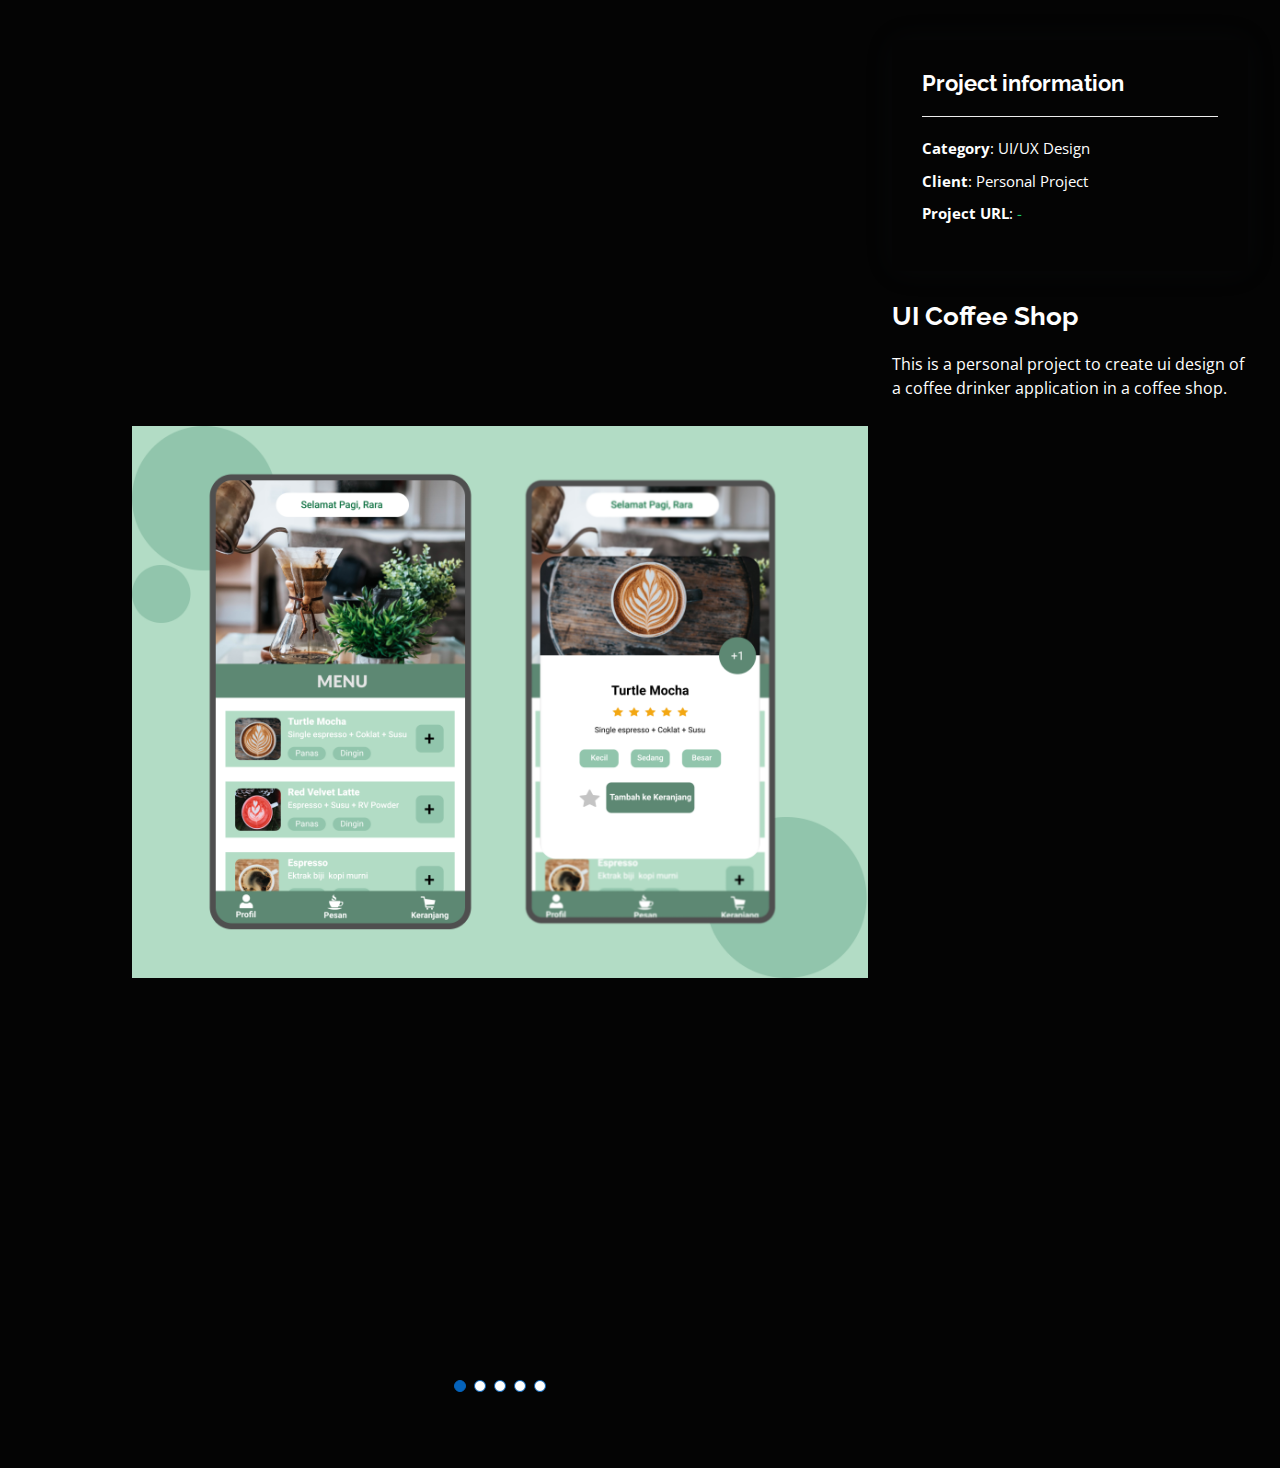
<file: portfolio-coffee.html>
<!DOCTYPE html>
<html lang="en">
  <head>
    <meta charset="utf-8" />
    <meta content="width=device-width, initial-scale=1.0" name="viewport" />

    <title>Portfolio Details</title>
    <meta content="" name="description" />
    <meta content="" name="keywords" />

    <!-- Favicons -->
    <link href="assets/img/favicon.png" rel="icon" />
    <link href="assets/img/apple-touch-icon.png" rel="apple-touch-icon" />

    <!-- Google Fonts -->
    <link
      href="https://fonts.googleapis.com/css?family=Open+Sans:300,300i,400,400i,600,600i,700,700i|Raleway:300,300i,400,400i,500,500i,600,600i,700,700i|Poppins:300,300i,400,400i,500,500i,600,600i,700,700i"
      rel="stylesheet"
    />

    <!-- Vendor CSS Files -->
    <link href="assets/vendor/aos/aos.css" rel="stylesheet" />
    <link
      href="assets/vendor/bootstrap/css/bootstrap.min.css"
      rel="stylesheet"
    />
    <link
      href="assets/vendor/bootstrap-icons/bootstrap-icons.css"
      rel="stylesheet"
    />
    <link href="assets/vendor/boxicons/css/boxicons.min.css" rel="stylesheet" />
    <link
      href="assets/vendor/glightbox/css/glightbox.min.css"
      rel="stylesheet"
    />
    <link href="assets/vendor/swiper/swiper-bundle.min.css" rel="stylesheet" />

    <!-- Template Main CSS File -->
    <link href="assets/css/style.css" rel="stylesheet" />

    <!-- =======================================================
  * Template Name: MyResume - v4.7.0
  * Template URL: https://bootstrapmade.com/free-html-bootstrap-template-my-resume/
  * Author: BootstrapMade.com
  * License: https://bootstrapmade.com/license/
  ======================================================== -->
  </head>

  <body>
    <main id="main">
      <!-- ======= Portfolio Details Section ======= -->
      <section id="portfolio-details" class="portfolio-details">
        <div class="container">
          <div class="row gy-4">
            <div class="col-lg-8">
              <div class="portfolio-details-slider swiper">
                <div class="swiper-wrapper align-items-center">
                  <div class="swiper-slide">
                    <img src="assets/img/UI_Coffe_Shop/ui.png" alt="" />
                  </div>
                  <div class="swiper-slide">
                    <img src="assets/img/UI_Coffe_Shop/Home.png" alt="" />
                  </div>
                  <div class="swiper-slide">
                    <img
                      src="assets/img/UI_Coffe_Shop/Coffe_Select.png"
                      alt=""
                    />
                  </div>
                  <div class="swiper-slide">
                    <img src="assets/img/UI_Coffe_Shop/Detail.png" alt="" />
                  </div>
                  <div class="swiper-slide">
                    <img src="assets/img/UI_Coffe_Shop/Checkout.png" alt="" />
                  </div>
                </div>
                <div class="swiper-pagination"></div>
              </div>
            </div>

            <div class="col-lg-4">
              <div class="portfolio-info">
                <h3>Project information</h3>
                <ul>
                  <li><strong>Category</strong>: UI/UX Design</li>
                  <li><strong>Client</strong>: Personal Project</li>
                  <li>
                    <strong>Project URL</strong>:
                    <a href="#">-</a>
                  </li>
                </ul>
              </div>
              <div class="portfolio-description">
                <h2>UI Coffee Shop</h2>
                <p>
                  This is a personal project to create ui design of a coffee
                  drinker application in a coffee shop.
                </p>
              </div>
            </div>
          </div>
        </div>
      </section>
      <!-- End Portfolio Details Section -->
    </main>
    <!-- End #main -->

    <div id="preloader"></div>
    <a
      href="#"
      class="back-to-top d-flex align-items-center justify-content-center"
      ><i class="bi bi-arrow-up-short"></i
    ></a>

    <!-- Vendor JS Files -->
    <script src="assets/vendor/purecounter/purecounter.js"></script>
    <script src="assets/vendor/aos/aos.js"></script>
    <script src="assets/vendor/bootstrap/js/bootstrap.bundle.min.js"></script>
    <script src="assets/vendor/glightbox/js/glightbox.min.js"></script>
    <script src="assets/vendor/isotope-layout/isotope.pkgd.min.js"></script>
    <script src="assets/vendor/swiper/swiper-bundle.min.js"></script>
    <script src="assets/vendor/typed.js/typed.min.js"></script>
    <script src="assets/vendor/waypoints/noframework.waypoints.js"></script>
    <script src="assets/vendor/php-email-form/validate.js"></script>

    <!-- Template Main JS File -->
    <script src="assets/js/main.js"></script>
  </body>
</html>
</file>
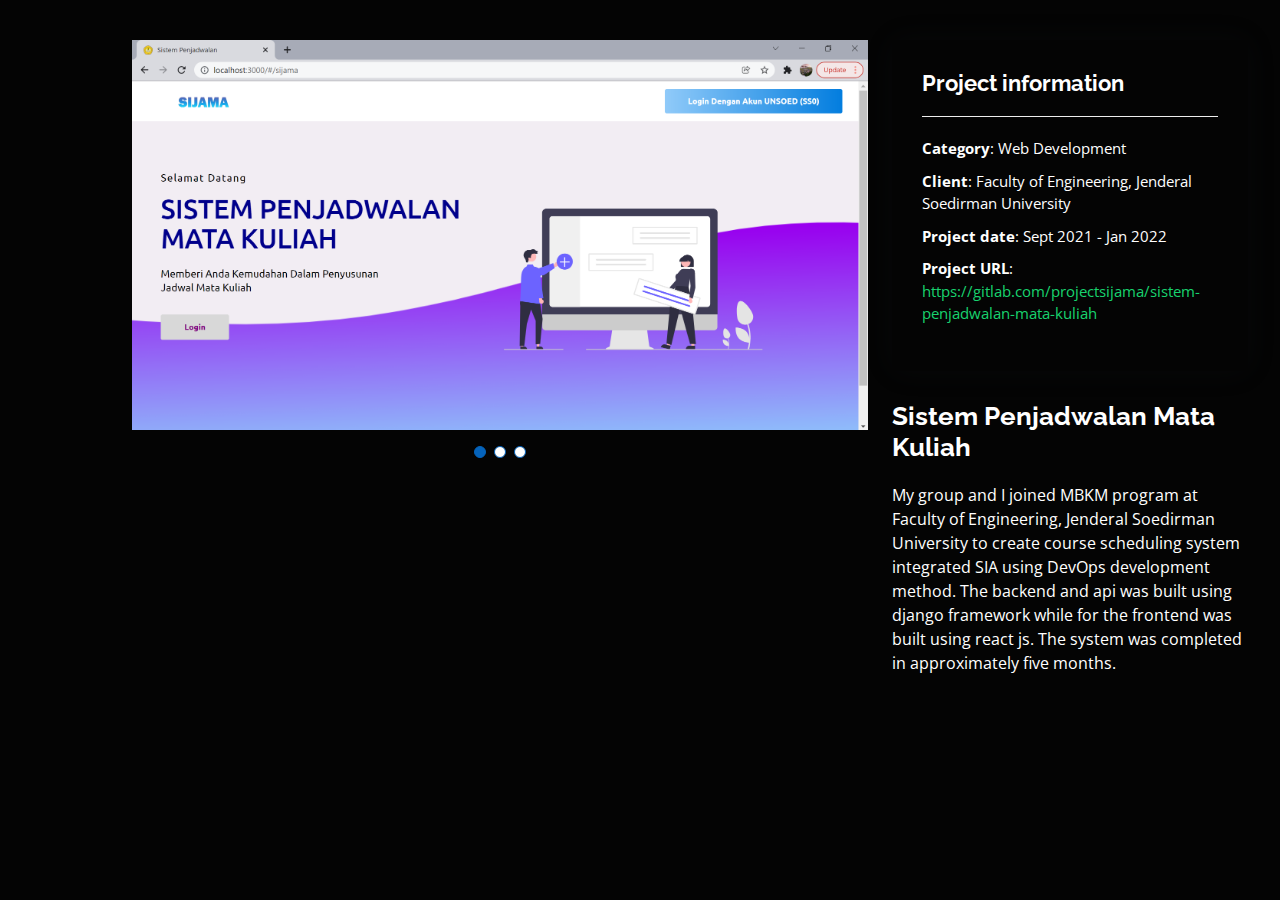
<file: portfolio-sijama.html>
<!DOCTYPE html>
<html lang="en">
  <head>
    <meta charset="utf-8" />
    <meta content="width=device-width, initial-scale=1.0" name="viewport" />

    <title>Portfolio Details</title>
    <meta content="" name="description" />
    <meta content="" name="keywords" />

    <!-- Favicons -->
    <link href="assets/img/favicon.png" rel="icon" />
    <link href="assets/img/apple-touch-icon.png" rel="apple-touch-icon" />

    <!-- Google Fonts -->
    <link
      href="https://fonts.googleapis.com/css?family=Open+Sans:300,300i,400,400i,600,600i,700,700i|Raleway:300,300i,400,400i,500,500i,600,600i,700,700i|Poppins:300,300i,400,400i,500,500i,600,600i,700,700i"
      rel="stylesheet"
    />

    <!-- Vendor CSS Files -->
    <link href="assets/vendor/aos/aos.css" rel="stylesheet" />
    <link
      href="assets/vendor/bootstrap/css/bootstrap.min.css"
      rel="stylesheet"
    />
    <link
      href="assets/vendor/bootstrap-icons/bootstrap-icons.css"
      rel="stylesheet"
    />
    <link href="assets/vendor/boxicons/css/boxicons.min.css" rel="stylesheet" />
    <link
      href="assets/vendor/glightbox/css/glightbox.min.css"
      rel="stylesheet"
    />
    <link href="assets/vendor/swiper/swiper-bundle.min.css" rel="stylesheet" />

    <!-- Template Main CSS File -->
    <link href="assets/css/style.css" rel="stylesheet" />

    <!-- =======================================================
  * Template Name: MyResume - v4.7.0
  * Template URL: https://bootstrapmade.com/free-html-bootstrap-template-my-resume/
  * Author: BootstrapMade.com
  * License: https://bootstrapmade.com/license/
  ======================================================== -->
  </head>

  <body>
    <main id="main">
      <!-- ======= Portfolio Details Section ======= -->
      <section id="portfolio-details" class="portfolio-details">
        <div class="container">
          <div class="row gy-4">
            <div class="col-lg-8">
              <div class="portfolio-details-slider swiper">
                <div class="swiper-wrapper align-items-center">
                  <div class="swiper-slide">
                    <img src="assets/img/sijama/LandingPage.PNG" alt="" />
                  </div>

                  <div class="swiper-slide">
                    <img src="assets/img/sijama/DashboardAdmin.PNG" alt="" />
                  </div>

                  <div class="swiper-slide">
                    <img src="assets/img/sijama/BuatJadwal.PNG" alt="" />
                  </div>
                </div>
                <div class="swiper-pagination"></div>
              </div>
            </div>

            <div class="col-lg-4">
              <div class="portfolio-info">
                <h3>Project information</h3>
                <ul>
                  <li><strong>Category</strong>: Web Development</li>
                  <li>
                    <strong>Client</strong>: Faculty of Engineering, Jenderal
                    Soedirman University
                  </li>
                  <li><strong>Project date</strong>: Sept 2021 - Jan 2022</li>
                  <li>
                    <strong>Project URL</strong>:
                    <a
                      href="https://gitlab.com/projectsijama/sistem-penjadwalan-mata-kuliah"
                      >https://gitlab.com/projectsijama/sistem-penjadwalan-mata-kuliah</a
                    >
                  </li>
                </ul>
              </div>
              <div class="portfolio-description">
                <h2>Sistem Penjadwalan Mata Kuliah</h2>
                <p>
                  My group and I joined MBKM program at Faculty of Engineering,
                  Jenderal Soedirman University to create course scheduling
                  system integrated SIA using DevOps development method. The
                  backend and api was built using django framework while for the
                  frontend was built using react js. The system was completed in
                  approximately five months.
                </p>
              </div>
            </div>
          </div>
        </div>
      </section>
      <!-- End Portfolio Details Section -->
    </main>
    <!-- End #main -->

    <div id="preloader"></div>
    <a
      href="#"
      class="back-to-top d-flex align-items-center justify-content-center"
      ><i class="bi bi-arrow-up-short"></i
    ></a>

    <!-- Vendor JS Files -->
    <script src="assets/vendor/purecounter/purecounter.js"></script>
    <script src="assets/vendor/aos/aos.js"></script>
    <script src="assets/vendor/bootstrap/js/bootstrap.bundle.min.js"></script>
    <script src="assets/vendor/glightbox/js/glightbox.min.js"></script>
    <script src="assets/vendor/isotope-layout/isotope.pkgd.min.js"></script>
    <script src="assets/vendor/swiper/swiper-bundle.min.js"></script>
    <script src="assets/vendor/typed.js/typed.min.js"></script>
    <script src="assets/vendor/waypoints/noframework.waypoints.js"></script>
    <script src="assets/vendor/php-email-form/validate.js"></script>

    <!-- Template Main JS File -->
    <script src="assets/js/main.js"></script>
  </body>
</html>
</file>
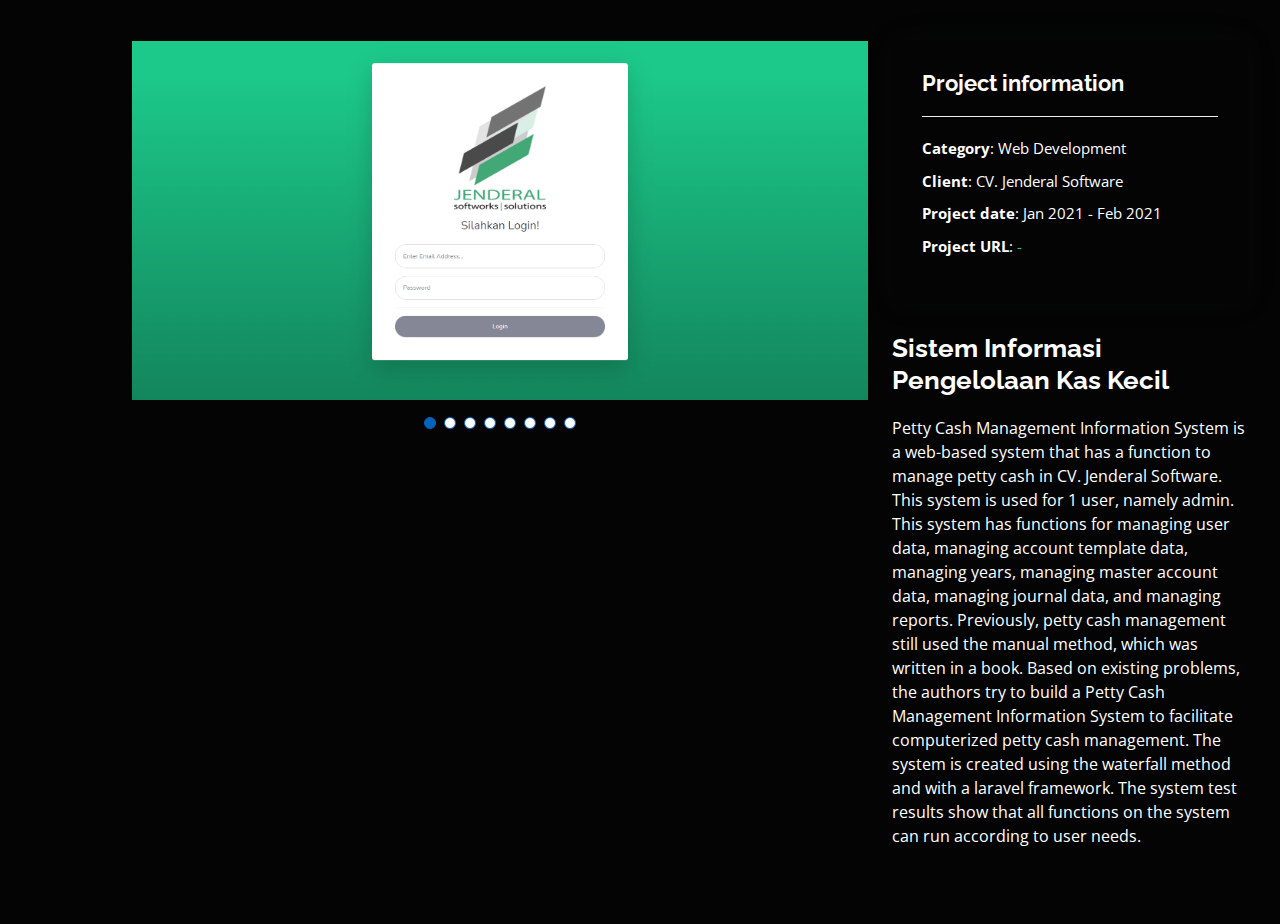
<file: portfolio-sikas.html>
<!DOCTYPE html>
<html lang="en">
  <head>
    <meta charset="utf-8" />
    <meta content="width=device-width, initial-scale=1.0" name="viewport" />

    <title>Portfolio Details</title>
    <meta content="" name="description" />
    <meta content="" name="keywords" />

    <!-- Favicons -->
    <link href="assets/img/favicon.png" rel="icon" />
    <link href="assets/img/apple-touch-icon.png" rel="apple-touch-icon" />

    <!-- Google Fonts -->
    <link
      href="https://fonts.googleapis.com/css?family=Open+Sans:300,300i,400,400i,600,600i,700,700i|Raleway:300,300i,400,400i,500,500i,600,600i,700,700i|Poppins:300,300i,400,400i,500,500i,600,600i,700,700i"
      rel="stylesheet"
    />

    <!-- Vendor CSS Files -->
    <link href="assets/vendor/aos/aos.css" rel="stylesheet" />
    <link
      href="assets/vendor/bootstrap/css/bootstrap.min.css"
      rel="stylesheet"
    />
    <link
      href="assets/vendor/bootstrap-icons/bootstrap-icons.css"
      rel="stylesheet"
    />
    <link href="assets/vendor/boxicons/css/boxicons.min.css" rel="stylesheet" />
    <link
      href="assets/vendor/glightbox/css/glightbox.min.css"
      rel="stylesheet"
    />
    <link href="assets/vendor/swiper/swiper-bundle.min.css" rel="stylesheet" />

    <!-- Template Main CSS File -->
    <link href="assets/css/style.css" rel="stylesheet" />

    <!-- =======================================================
  * Template Name: MyResume - v4.7.0
  * Template URL: https://bootstrapmade.com/free-html-bootstrap-template-my-resume/
  * Author: BootstrapMade.com
  * License: https://bootstrapmade.com/license/
  ======================================================== -->
  </head>

  <body>
    <main id="main">
      <!-- ======= Portfolio Details Section ======= -->
      <section id="portfolio-details" class="portfolio-details">
        <div class="container">
          <div class="row gy-4">
            <div class="col-lg-8">
              <div class="portfolio-details-slider swiper">
                <div class="swiper-wrapper align-items-center">
                  <div class="swiper-slide">
                    <img src="assets/img/sikas/Login.PNG" alt="" />
                  </div>

                  <div class="swiper-slide">
                    <img src="assets/img/sikas/Dashboard.PNG" alt="" />
                  </div>

                  <div class="swiper-slide">
                    <img src="assets/img/sikas/User.PNG" alt="" />
                  </div>
                  <div class="swiper-slide">
                    <img src="assets/img/sikas/Rekening Template.PNG" alt="" />
                  </div>
                  <div class="swiper-slide">
                    <img src="assets/img/sikas/Tahun.PNG" alt="" />
                  </div>
                  <div class="swiper-slide">
                    <img src="assets/img/sikas/Rekening Master.PNG" alt="" />
                  </div>
                  <div class="swiper-slide">
                    <img
                      src="assets/img/sikas/Detail Rekening Master.PNG"
                      alt=""
                    />
                  </div>
                  <div class="swiper-slide">
                    <img src="assets/img/sikas/Laporan.PNG" alt="" />
                  </div>
                </div>
                <div class="swiper-pagination"></div>
              </div>
            </div>

            <div class="col-lg-4">
              <div class="portfolio-info">
                <h3>Project information</h3>
                <ul>
                  <li><strong>Category</strong>: Web Development</li>
                  <li><strong>Client</strong>: CV. Jenderal Software</li>
                  <li><strong>Project date</strong>: Jan 2021 - Feb 2021</li>
                  <li>
                    <strong>Project URL</strong>:
                    <a href="#">-</a>
                  </li>
                </ul>
              </div>
              <div class="portfolio-description">
                <h2>Sistem Informasi Pengelolaan Kas Kecil</h2>
                <p>
                  Petty Cash Management Information System is a web-based system
                  that has a function to manage petty cash in CV. Jenderal
                  Software. This system is used for 1 user, namely admin. This
                  system has functions for managing user data, managing account
                  template data, managing years, managing master account data,
                  managing journal data, and managing reports. Previously, petty
                  cash management still used the manual method, which was
                  written in a book. Based on existing problems, the authors try
                  to build a Petty Cash Management Information System to
                  facilitate computerized petty cash management. The system is
                  created using the waterfall method and with a laravel
                  framework. The system test results show that all functions on
                  the system can run according to user needs.
                </p>
              </div>
            </div>
          </div>
        </div>
      </section>
      <!-- End Portfolio Details Section -->
    </main>
    <!-- End #main -->

    <div id="preloader"></div>
    <a
      href="#"
      class="back-to-top d-flex align-items-center justify-content-center"
      ><i class="bi bi-arrow-up-short"></i
    ></a>

    <!-- Vendor JS Files -->
    <script src="assets/vendor/purecounter/purecounter.js"></script>
    <script src="assets/vendor/aos/aos.js"></script>
    <script src="assets/vendor/bootstrap/js/bootstrap.bundle.min.js"></script>
    <script src="assets/vendor/glightbox/js/glightbox.min.js"></script>
    <script src="assets/vendor/isotope-layout/isotope.pkgd.min.js"></script>
    <script src="assets/vendor/swiper/swiper-bundle.min.js"></script>
    <script src="assets/vendor/typed.js/typed.min.js"></script>
    <script src="assets/vendor/waypoints/noframework.waypoints.js"></script>
    <script src="assets/vendor/php-email-form/validate.js"></script>

    <!-- Template Main JS File -->
    <script src="assets/js/main.js"></script>
  </body>
</html>
</file>
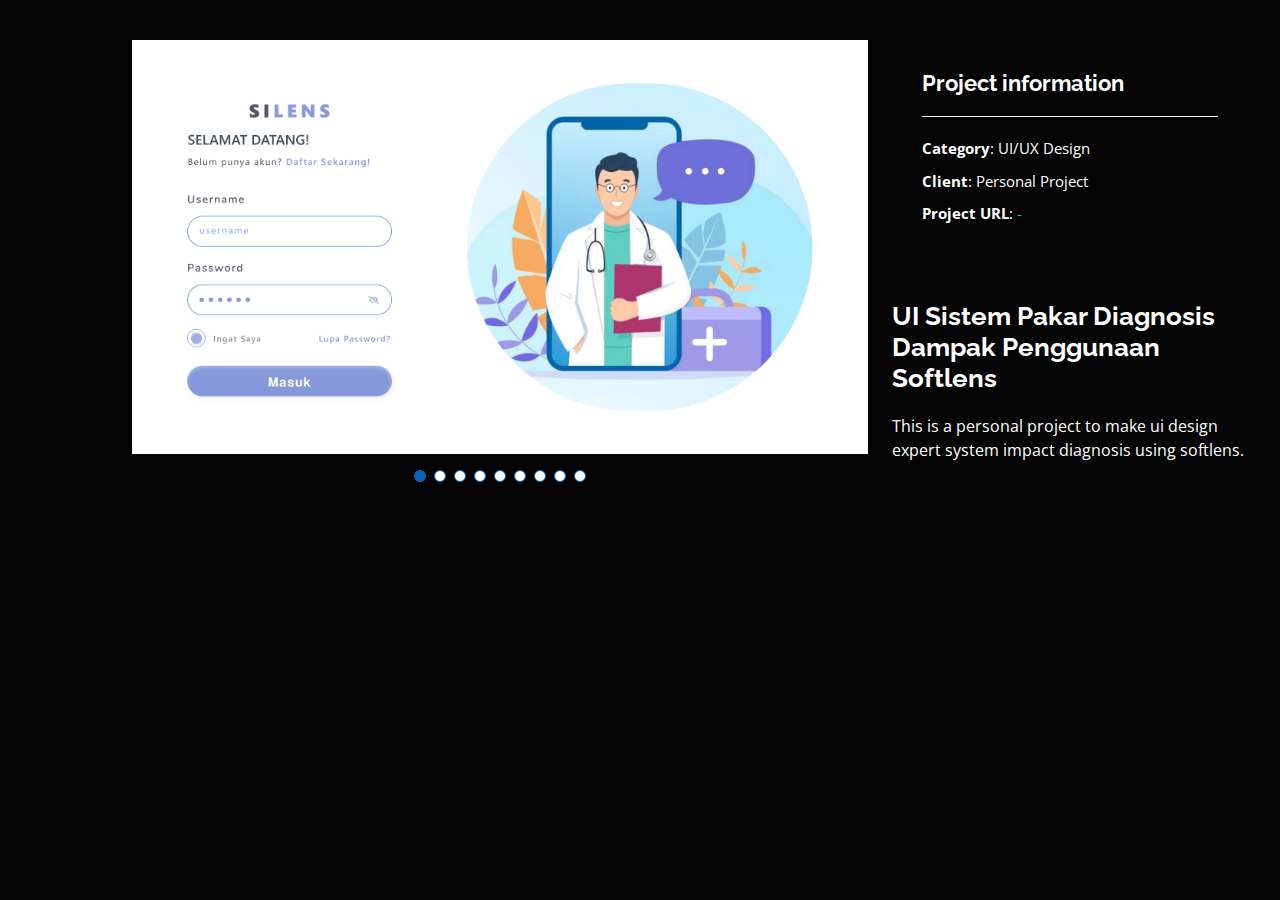
<file: portfolio-silens.html>
<!DOCTYPE html>
<html lang="en">
  <head>
    <meta charset="utf-8" />
    <meta content="width=device-width, initial-scale=1.0" name="viewport" />

    <title>Portfolio Details</title>
    <meta content="" name="description" />
    <meta content="" name="keywords" />

    <!-- Favicons -->
    <link href="assets/img/favicon.png" rel="icon" />
    <link href="assets/img/apple-touch-icon.png" rel="apple-touch-icon" />

    <!-- Google Fonts -->
    <link
      href="https://fonts.googleapis.com/css?family=Open+Sans:300,300i,400,400i,600,600i,700,700i|Raleway:300,300i,400,400i,500,500i,600,600i,700,700i|Poppins:300,300i,400,400i,500,500i,600,600i,700,700i"
      rel="stylesheet"
    />

    <!-- Vendor CSS Files -->
    <link href="assets/vendor/aos/aos.css" rel="stylesheet" />
    <link
      href="assets/vendor/bootstrap/css/bootstrap.min.css"
      rel="stylesheet"
    />
    <link
      href="assets/vendor/bootstrap-icons/bootstrap-icons.css"
      rel="stylesheet"
    />
    <link href="assets/vendor/boxicons/css/boxicons.min.css" rel="stylesheet" />
    <link
      href="assets/vendor/glightbox/css/glightbox.min.css"
      rel="stylesheet"
    />
    <link href="assets/vendor/swiper/swiper-bundle.min.css" rel="stylesheet" />

    <!-- Template Main CSS File -->
    <link href="assets/css/style.css" rel="stylesheet" />

    <!-- =======================================================
  * Template Name: MyResume - v4.7.0
  * Template URL: https://bootstrapmade.com/free-html-bootstrap-template-my-resume/
  * Author: BootstrapMade.com
  * License: https://bootstrapmade.com/license/
  ======================================================== -->
  </head>

  <body>
    <main id="main">
      <!-- ======= Portfolio Details Section ======= -->
      <section id="portfolio-details" class="portfolio-details">
        <div class="container">
          <div class="row gy-4">
            <div class="col-lg-8">
              <div class="portfolio-details-slider swiper">
                <div class="swiper-wrapper align-items-center">
                  <div class="swiper-slide">
                    <img src="assets/img/ui_sispak/Login.png" alt="" />
                  </div>

                  <div class="swiper-slide">
                    <img
                      src="assets/img/ui_sispak/Register Pasien.png"
                      alt=""
                    />
                  </div>

                  <div class="swiper-slide">
                    <img
                      src="assets/img/ui_sispak/Admin - Basis Pengetahuan.png"
                      alt=""
                    />
                  </div>
                  <div class="swiper-slide">
                    <img src="assets/img/ui_sispak/Admin - Gejala.png" alt="" />
                  </div>
                  <div class="swiper-slide">
                    <img
                      src="assets/img/ui_sispak/Pakar - Basis Pengetahuan.png"
                      alt=""
                    />
                  </div>
                  <div class="swiper-slide">
                    <img
                      src="assets/img/ui_sispak/Pengguna - Beranda.png"
                      alt=""
                    />
                  </div>
                  <div class="swiper-slide">
                    <img
                      src="assets/img/ui_sispak/Pengguna - Konsultasi 1.png"
                      alt=""
                    />
                  </div>
                  <div class="swiper-slide">
                    <img
                      src="assets/img/ui_sispak/Pengguna - Konsultasi 2.png"
                      alt=""
                    />
                  </div>
                  <div class="swiper-slide">
                    <img
                      src="assets/img/ui_sispak/Pengguna - Hasil Konsultasi.png"
                      alt=""
                    />
                  </div>
                </div>
                <div class="swiper-pagination"></div>
              </div>
            </div>

            <div class="col-lg-4">
              <div class="portfolio-info">
                <h3>Project information</h3>
                <ul>
                  <li><strong>Category</strong>: UI/UX Design</li>
                  <li><strong>Client</strong>: Personal Project</li>
                  <li>
                    <strong>Project URL</strong>:
                    <a href="#">-</a>
                  </li>
                </ul>
              </div>
              <div class="portfolio-description">
                <h2>UI Sistem Pakar Diagnosis Dampak Penggunaan Softlens</h2>
                <p>
                  This is a personal project to make ui design expert system
                  impact diagnosis using softlens.
                </p>
              </div>
            </div>
          </div>
        </div>
      </section>
      <!-- End Portfolio Details Section -->
    </main>
    <!-- End #main -->

    <div id="preloader"></div>
    <a
      href="#"
      class="back-to-top d-flex align-items-center justify-content-center"
      ><i class="bi bi-arrow-up-short"></i
    ></a>

    <!-- Vendor JS Files -->
    <script src="assets/vendor/purecounter/purecounter.js"></script>
    <script src="assets/vendor/aos/aos.js"></script>
    <script src="assets/vendor/bootstrap/js/bootstrap.bundle.min.js"></script>
    <script src="assets/vendor/glightbox/js/glightbox.min.js"></script>
    <script src="assets/vendor/isotope-layout/isotope.pkgd.min.js"></script>
    <script src="assets/vendor/swiper/swiper-bundle.min.js"></script>
    <script src="assets/vendor/typed.js/typed.min.js"></script>
    <script src="assets/vendor/waypoints/noframework.waypoints.js"></script>
    <script src="assets/vendor/php-email-form/validate.js"></script>

    <!-- Template Main JS File -->
    <script src="assets/js/main.js"></script>
  </body>
</html>
</file>
<file: assets/css/style.css>
/**
* Template Name: MyResume - v4.7.0
* Template URL: https://bootstrapmade.com/free-html-bootstrap-template-my-resume/
* Author: BootstrapMade.com
* License: https://bootstrapmade.com/license/
*/

/*--------------------------------------------------------------
# General
--------------------------------------------------------------*/
body {
  font-family: "Open Sans", sans-serif;
  color: #ffffff;
  background-color: #040404;
}

a {
  color: #18d26e;
  text-decoration: none;
}

a:hover {
  color: #1fff87;
  text-decoration: none;
}

h1,
h2,
h3,
h4,
h5,
h6 {
  font-family: "Raleway", sans-serif;
}

/*--------------------------------------------------------------
# Back to top button
--------------------------------------------------------------*/
.back-to-top {
  position: fixed;
  visibility: hidden;
  opacity: 0;
  right: 15px;
  bottom: 15px;
  z-index: 996;
  background: #18d26e;
  width: 40px;
  height: 40px;
  border-radius: 50px;
  transition: all 0.4s;
}
.back-to-top i {
  font-size: 28px;
  color: #fff;
  line-height: 0;
}
.back-to-top:hover {
  background: #1fff87;
  color: #fff;
}
.back-to-top.active {
  visibility: visible;
  opacity: 1;
}

/*--------------------------------------------------------------
# Preloader
--------------------------------------------------------------*/
#preloader {
  position: fixed;
  top: 0;
  left: 0;
  right: 0;
  bottom: 0;
  z-index: 9999;
  overflow: hidden;
  background: #fff;
}

#preloader:before {
  content: "";
  position: fixed;
  top: calc(50% - 30px);
  left: calc(50% - 30px);
  border: 6px solid #0563bb;
  border-top-color: #fff;
  border-bottom-color: #fff;
  border-radius: 50%;
  width: 60px;
  height: 60px;
  -webkit-animation: animate-preloader 1s linear infinite;
  animation: animate-preloader 1s linear infinite;
}

@-webkit-keyframes animate-preloader {
  0% {
    transform: rotate(0deg);
  }
  100% {
    transform: rotate(360deg);
  }
}

@keyframes animate-preloader {
  0% {
    transform: rotate(0deg);
  }
  100% {
    transform: rotate(360deg);
  }
}
/*--------------------------------------------------------------
# Disable aos animation delay on mobile devices
--------------------------------------------------------------*/
@media screen and (max-width: 768px) {
  [data-aos-delay] {
    transition-delay: 0 !important;
  }
}
/*--------------------------------------------------------------
# Header
--------------------------------------------------------------*/
#header {
  position: fixed;
  top: 0;
  left: 0;
  bottom: 0;
  z-index: 9997;
  transition: all 0.5s;
  padding: 15px;
  overflow-y: auto;
}
@media (max-width: 992px) {
  #header {
    width: 300px;
    background: #fff;
    border-right: 1px solid #e6e9ec;
    left: -300px;
  }
}

@media (min-width: 992px) {
  #main {
    margin-left: 100px;
  }
}
/*--------------------------------------------------------------
# Navigation Menu
--------------------------------------------------------------*/
/**
* Desktop Navigation 
*/
.nav-menu {
  padding: 0;
  display: block;
}
.nav-menu * {
  margin: 0;
  padding: 0;
  list-style: none;
}
.nav-menu > ul > li {
  position: relative;
  white-space: nowrap;
}
.nav-menu a,
.nav-menu a:focus {
  display: flex;
  align-items: center;
  color: #ffffff;
  padding: 10px 18px;
  margin-bottom: 8px;
  transition: 0.3s;
  font-size: 15px;
  border-radius: 50px;
  background: #1b3046;
  height: 56px;
  width: 100%;
  overflow: hidden;
  transition: 0.3s;
}
.nav-menu a i,
.nav-menu a:focus i {
  font-size: 20px;
}
.nav-menu a span,
.nav-menu a:focus span {
  padding: 0 5px 0 7px;
  color: #ffffff;
}
@media (min-width: 992px) {
  .nav-menu a,
  .nav-menu a:focus {
    width: 56px;
  }
  .nav-menu a span,
  .nav-menu a:focus span {
    display: none;
    color: #fff;
  }
}
.nav-menu a:hover,
.nav-menu .active,
.nav-menu .active:focus,
.nav-menu li:hover > a {
  color: #fff;
  background: #18d26e;
}
.nav-menu a:hover span,
.nav-menu .active span,
.nav-menu .active:focus span,
.nav-menu li:hover > a span {
  color: #fff;
}
.nav-menu a:hover,
.nav-menu li:hover > a {
  width: 100%;
  color: #fff;
}
.nav-menu a:hover span,
.nav-menu li:hover > a span {
  display: block;
}

/**
* Mobile Navigation 
*/
.mobile-nav-toggle {
  position: fixed;
  right: 10px;
  top: 10px;
  z-index: 9998;
  border: 0;
  background: none;
  font-size: 28px;
  transition: all 0.4s;
  outline: none !important;
  line-height: 0;
  cursor: pointer;
  border-radius: 50px;
  padding: 5px;
}
.mobile-nav-toggle i {
  color: #45505b;
}

.mobile-nav-active {
  overflow: hidden;
}
.mobile-nav-active #header {
  left: 0;
}
.mobile-nav-active .mobile-nav-toggle {
  color: #fff;
  background-color: #0563bb;
}

/*--------------------------------------------------------------
# Hero Section
--------------------------------------------------------------*/
#hero {
  width: 100%;
  height: 100vh;
  background: url("../img/hero1.jpg") top right no-repeat;
  background-size: cover;
  position: relative;
}
@media (min-width: 992px) {
  #hero {
    padding-left: 160px;
  }
}
#hero:before {
  content: "";
  background: rgba(255, 255, 255, 0.7);
  position: absolute;
  bottom: 0;
  top: 0;
  left: 0;
  right: 0;
}
#hero h1 {
  margin: 0;
  font-size: 64px;
  font-weight: 700;
  line-height: 56px;
  color: #45505b;
}
#hero p {
  color: #45505b;
  margin: 15px 0 0 0;
  font-size: 26px;
  font-family: "Poppins", sans-serif;
}
#hero p span {
  color: #18d26e;
  letter-spacing: 1px;
}
#hero .social-links {
  margin-top: 30px;
}
#hero .social-links a {
  font-size: 24px;
  display: inline-block;
  color: #45505b;
  line-height: 1;
  margin-right: 20px;
  transition: 0.3s;
}
#hero .social-links a:hover {
  color: #18d26e;
}
@media (max-width: 992px) {
  #hero {
    text-align: center;
  }
  #hero h1 {
    font-size: 32px;
    line-height: 36px;
  }
  #hero p {
    margin-top: 10px;
    font-size: 20px;
    line-height: 24px;
  }
}

/*--------------------------------------------------------------
# Sections General
--------------------------------------------------------------*/
section {
  padding: 60px 0;
  overflow: hidden;
}

.section-title {
  text-align: center;
  padding-bottom: 30px;
}
.section-title h2 {
  font-size: 32px;
  font-weight: bold;
  text-transform: uppercase;
  margin-bottom: 20px;
  padding-bottom: 20px;
  position: relative;
  color: #cccccc;
}
.section-title h2::before {
  content: "";
  position: absolute;
  display: block;
  width: 120px;
  height: 1px;
  background: #ddd;
  bottom: 1px;
  left: calc(50% - 60px);
}
.section-title h2::after {
  content: "";
  position: absolute;
  display: block;
  width: 40px;
  height: 3px;
  background: #18d26e;
  bottom: 0;
  left: calc(50% - 20px);
}
.section-title p {
  margin-bottom: 0;
}

/*--------------------------------------------------------------
# About
--------------------------------------------------------------*/
.about .content h3 {
  font-weight: 700;
  font-size: 26px;
  color: #18d26e;
}
.about .content ul {
  list-style: none;
  padding: 0;
}
.about .content ul li {
  margin-bottom: 20px;
  display: flex;
  align-items: center;
}
.about .content ul strong {
  margin-right: 10px;
}
.about .content ul i {
  font-size: 16px;
  margin-right: 5px;
  color: #18d26e;
  line-height: 0;
}
.about .content p:last-child {
  margin-bottom: 0;
}

/*--------------------------------------------------------------
# Facts
--------------------------------------------------------------*/
.facts .count-box {
  padding: 30px 30px 25px 30px;
  margin-top: 30px;
  width: 100%;
  position: relative;
  text-align: center;
  background: #fff;
}
.facts .count-box i {
  position: absolute;
  top: -25px;
  left: 50%;
  transform: translateX(-50%);
  font-size: 24px;
  background: #0563bb;
  color: #fff;
  border-radius: 50px;
  display: inline-flex;
  align-items: center;
  justify-content: center;
  width: 48px;
  height: 48px;
}
.facts .count-box span {
  font-size: 36px;
  display: block;
  font-weight: 600;
  color: #011426;
}
.facts .count-box p {
  padding: 0;
  margin: 0;
  font-family: "Raleway", sans-serif;
  font-size: 14px;
}

/*--------------------------------------------------------------
# Akills
--------------------------------------------------------------*/
.skills .progress {
  height: 60px;
  display: block;
  background: none;
  border-radius: 0;
}
.skills .progress .skill {
  padding: 10px 0;
  margin: 0;
  text-transform: uppercase;
  display: block;
  font-weight: 600;
  font-family: "Poppins", sans-serif;
  color: #ffffff;
}
.skills .progress .skill .val {
  float: right;
  font-style: normal;
}
.skills .progress-bar-wrap {
  background: #f2f3f5;
}
.skills .progress-bar {
  width: 1px;
  height: 10px;
  transition: 0.9s;
  background-color: #18d26e;
}

/*--------------------------------------------------------------
# Resume
--------------------------------------------------------------*/
.resume .resume-title {
  font-size: 26px;
  font-weight: 700;
  margin-top: 20px;
  margin-bottom: 20px;
  color: #cccccc;
}
.resume .resume-item {
  padding: 0 0 20px 20px;
  margin-top: -2px;
  border-left: 2px solid #18d26e;
  position: relative;
}
.resume .resume-item h4 {
  line-height: 18px;
  font-size: 18px;
  font-weight: 600;
  text-transform: uppercase;
  font-family: "Poppins", sans-serif;
  color: #18d26e;
  margin-bottom: 10px;
}
.resume .resume-item h5 {
  font-size: 16px;
  background: #1b3046;
  padding: 5px 15px;
  display: inline-block;
  font-weight: 600;
  margin-bottom: 10px;
}
.resume .resume-item ul {
  padding-left: 20px;
}
.resume .resume-item ul li {
  padding-bottom: 10px;
}
.resume .resume-item:last-child {
  padding-bottom: 0;
}
.resume .resume-item::before {
  content: "";
  position: absolute;
  width: 16px;
  height: 16px;
  border-radius: 50px;
  left: -9px;
  top: 0;
  background: #fff;
  border: 2px solid #18d26e;
}

/*--------------------------------------------------------------
# Portfolio
--------------------------------------------------------------*/
.portfolio .portfolio-item {
  margin-bottom: 30px;
}
.portfolio #portfolio-flters {
  padding: 0;
  margin: 0 auto 25px auto;
  list-style: none;
  text-align: center;
  background: #fff;
  border-radius: 50px;
  padding: 2px 15px;
}
.portfolio #portfolio-flters li {
  cursor: pointer;
  display: inline-block;
  padding: 10px 15px;
  font-size: 14px;
  font-weight: 600;
  line-height: 1;
  text-transform: uppercase;
  color: #272829;
  margin-bottom: 5px;
  transition: all 0.3s ease-in-out;
}
.portfolio #portfolio-flters li:hover,
.portfolio #portfolio-flters li.filter-active {
  color: #18d26e;
}
.portfolio #portfolio-flters li:last-child {
  margin-right: 0;
}
.portfolio .portfolio-wrap {
  transition: 0.3s;
  position: relative;
  overflow: hidden;
  z-index: 1;
  background: rgba(69, 80, 91, 0.8);
}
.portfolio .portfolio-wrap::before {
  content: "";
  background: rgba(255, 255, 255, 0.7);
  position: absolute;
  left: 30px;
  right: 30px;
  top: 30px;
  bottom: 30px;
  transition: all ease-in-out 0.3s;
  z-index: 2;
  opacity: 0;
}
.portfolio .portfolio-wrap .portfolio-info {
  opacity: 0;
  position: absolute;
  top: 0;
  left: 0;
  right: 0;
  bottom: 0;
  text-align: center;
  z-index: 3;
  transition: all ease-in-out 0.3s;
  display: flex;
  flex-direction: column;
  justify-content: center;
  align-items: center;
}
.portfolio .portfolio-wrap .portfolio-info::before {
  display: block;
  content: "";
  width: 48px;
  height: 48px;
  position: absolute;
  top: 35px;
  left: 35px;
  border-top: 3px solid #d7dce1;
  border-left: 3px solid #d7dce1;
  transition: all 0.5s ease 0s;
  z-index: 9994;
}
.portfolio .portfolio-wrap .portfolio-info::after {
  display: block;
  content: "";
  width: 48px;
  height: 48px;
  position: absolute;
  bottom: 35px;
  right: 35px;
  border-bottom: 3px solid #d7dce1;
  border-right: 3px solid #d7dce1;
  transition: all 0.5s ease 0s;
  z-index: 9994;
}
.portfolio .portfolio-wrap .portfolio-info h4 {
  font-size: 20px;
  color: #45505b;
  font-weight: 600;
}
.portfolio .portfolio-wrap .portfolio-info p {
  color: #45505b;
  font-size: 14px;
  text-transform: uppercase;
  padding: 0;
  margin: 0;
}
.portfolio .portfolio-wrap .portfolio-links {
  text-align: center;
  z-index: 4;
}
.portfolio .portfolio-wrap .portfolio-links a {
  color: #45505b;
  margin: 0 2px;
  font-size: 28px;
  display: inline-block;
  transition: 0.3s;
}
.portfolio .portfolio-wrap .portfolio-links a:hover {
  color: #148af9;
}
.portfolio .portfolio-wrap:hover::before {
  top: 0;
  left: 0;
  right: 0;
  bottom: 0;
  opacity: 1;
}
.portfolio .portfolio-wrap:hover .portfolio-info {
  opacity: 1;
}
.portfolio .portfolio-wrap:hover .portfolio-info::before {
  top: 15px;
  left: 15px;
}
.portfolio .portfolio-wrap:hover .portfolio-info::after {
  bottom: 15px;
  right: 15px;
}

/*--------------------------------------------------------------
# Portfolio Details
--------------------------------------------------------------*/
.portfolio-details {
  padding-top: 40px;
}
.portfolio-details .portfolio-details-slider img {
  width: 100%;
}
.portfolio-details .portfolio-details-slider .swiper-pagination {
  margin-top: 20px;
  position: relative;
}
.portfolio-details
  .portfolio-details-slider
  .swiper-pagination
  .swiper-pagination-bullet {
  width: 12px;
  height: 12px;
  background-color: #fff;
  opacity: 1;
  border: 1px solid #0563bb;
}
.portfolio-details
  .portfolio-details-slider
  .swiper-pagination
  .swiper-pagination-bullet-active {
  background-color: #0563bb;
}
.portfolio-details .portfolio-info {
  padding: 30px;
  box-shadow: 0px 0 30px rgba(69, 80, 91, 0.08);
}
.portfolio-details .portfolio-info h3 {
  font-size: 22px;
  font-weight: 700;
  margin-bottom: 20px;
  padding-bottom: 20px;
  border-bottom: 1px solid #eee;
}
.portfolio-details .portfolio-info ul {
  list-style: none;
  padding: 0;
  font-size: 15px;
}
.portfolio-details .portfolio-info ul li + li {
  margin-top: 10px;
}
.portfolio-details .portfolio-description {
  padding-top: 30px;
}
.portfolio-details .portfolio-description h2 {
  font-size: 26px;
  font-weight: 700;
  margin-bottom: 20px;
}
.portfolio-details .portfolio-description p {
  padding: 0;
}

/*--------------------------------------------------------------
# Services
--------------------------------------------------------------*/
.services .icon-box {
  text-align: center;
  padding: 70px 20px 80px 20px;
  transition: all ease-in-out 0.3s;
  background: #1b3046;
  box-shadow: 0px 5px 90px 0px rgba(110, 123, 131, 0.05);
}
.services .icon-box .icon {
  margin: 0 auto;
  width: 100px;
  height: 100px;
  display: flex;
  align-items: center;
  justify-content: center;
  transition: ease-in-out 0.3s;
  position: relative;
}
.services .icon-box .icon i {
  font-size: 36px;
  transition: 0.5s;
  position: relative;
}
.services .icon-box .icon svg {
  position: absolute;
  top: 0;
  left: 0;
}
.services .icon-box .icon svg path {
  transition: 0.5s;
  fill: #f5f5f5;
}
.services .icon-box h4 {
  font-weight: 600;
  margin: 10px 0 15px 0;
  font-size: 22px;
}
.services .icon-box h4 a {
  color: #cccccc;
  transition: ease-in-out 0.3s;
}
.services .icon-box p {
  line-height: 24px;
  font-size: 14px;
  margin-bottom: 0;
}
.services .icon-box:hover {
  border-color: #fff;
  box-shadow: 0px 0 35px 0 rgba(0, 0, 0, 0.08);
}
.services .iconbox-blue i {
  color: #47aeff;
}
.services .iconbox-blue:hover .icon i {
  color: #fff;
}
.services .iconbox-blue:hover .icon path {
  fill: #47aeff;
}
.services .iconbox-orange i {
  color: #ffa76e;
}
.services .iconbox-orange:hover .icon i {
  color: #fff;
}
.services .iconbox-orange:hover .icon path {
  fill: #ffa76e;
}
.services .iconbox-pink i {
  color: #e80368;
}
.services .iconbox-pink:hover .icon i {
  color: #fff;
}
.services .iconbox-pink:hover .icon path {
  fill: #e80368;
}
.services .iconbox-yellow i {
  color: #ffbb2c;
}
.services .iconbox-yellow:hover .icon i {
  color: #fff;
}
.services .iconbox-yellow:hover .icon path {
  fill: #ffbb2c;
}
.services .iconbox-red i {
  color: #ff5828;
}
.services .iconbox-red:hover .icon i {
  color: #fff;
}
.services .iconbox-red:hover .icon path {
  fill: #ff5828;
}
.services .iconbox-teal i {
  color: #11dbcf;
}
.services .iconbox-teal:hover .icon i {
  color: #fff;
}
.services .iconbox-teal:hover .icon path {
  fill: #11dbcf;
}

/*--------------------------------------------------------------
# Testimonials
--------------------------------------------------------------*/
.testimonials .section-header {
  margin-bottom: 40px;
}
.testimonials .testimonials-carousel,
.testimonials .testimonials-slider {
  overflow: hidden;
}
.testimonials .testimonial-item {
  text-align: center;
}
.testimonials .testimonial-item .testimonial-img {
  width: 120px;
  border-radius: 50%;
  border: 4px solid #fff;
  margin: 0 auto;
}
.testimonials .testimonial-item h3 {
  font-size: 20px;
  font-weight: bold;
  margin: 10px 0 5px 0;
  color: #111;
}
.testimonials .testimonial-item h4 {
  font-size: 14px;
  color: #999;
  margin: 0 0 15px 0;
}
.testimonials .testimonial-item .quote-icon-left,
.testimonials .testimonial-item .quote-icon-right {
  color: #90c8fc;
  font-size: 26px;
}
.testimonials .testimonial-item .quote-icon-left {
  display: inline-block;
  left: -5px;
  position: relative;
}
.testimonials .testimonial-item .quote-icon-right {
  display: inline-block;
  right: -5px;
  position: relative;
  top: 10px;
}
.testimonials .testimonial-item p {
  font-style: italic;
  margin: 0 auto 15px auto;
}
.testimonials .swiper-pagination {
  margin-top: 20px;
  position: relative;
}
.testimonials .swiper-pagination .swiper-pagination-bullet {
  width: 12px;
  height: 12px;
  background-color: #fff;
  opacity: 1;
  border: 1px solid #0563bb;
}
.testimonials .swiper-pagination .swiper-pagination-bullet-active {
  background-color: #0563bb;
}
@media (min-width: 992px) {
  .testimonials .testimonial-item p {
    width: 80%;
  }
}

/*--------------------------------------------------------------
# Contact
--------------------------------------------------------------*/
.contact .info {
  width: 100%;
  /* background: #1b3046; */
}
.contact .info i {
  font-size: 20px;
  color: #18d26e;
  float: left;
  width: 44px;
  height: 44px;
  background: #1b3046;
  display: flex;
  justify-content: center;
  align-items: center;
  border-radius: 50px;
  transition: all 0.3s ease-in-out;
}
.contact .info h4 {
  padding: 0 0 0 60px;
  font-size: 22px;
  font-weight: 600;
  margin-bottom: 5px;
  color: #cccccc;
}
.contact .info p {
  padding: 0 0 0 60px;
  margin-bottom: 0;
  font-size: 14px;
  color: #ffffff;
}
.contact .info .email,
.contact .info .phone {
  margin-top: 40px;
}
.contact .info .email:hover i,
.contact .info .address:hover i,
.contact .info .phone:hover i {
  background: #18d26e;
  color: #fff;
}
.contact .php-email-form {
  width: 100%;
  /* background: #fff; */
}
.contact .php-email-form .form-group {
  padding-bottom: 8px;
}
.contact .php-email-form .error-message {
  display: none;
  color: #fff;
  background: #ed3c0d;
  text-align: left;
  padding: 15px;
  font-weight: 600;
}
.contact .php-email-form .error-message br + br {
  margin-top: 25px;
}
.contact .php-email-form .sent-message {
  display: none;
  color: #fff;
  background: #18d26e;
  text-align: center;
  padding: 15px;
  font-weight: 600;
}
.contact .php-email-form .loading {
  display: none;
  background: #fff;
  text-align: center;
  padding: 15px;
}
.contact .php-email-form .loading:before {
  content: "";
  display: inline-block;
  border-radius: 50%;
  width: 24px;
  height: 24px;
  margin: 0 10px -6px 0;
  border: 3px solid #18d26e;
  border-top-color: #eee;
  -webkit-animation: animate-loading 1s linear infinite;
  animation: animate-loading 1s linear infinite;
}
.contact .php-email-form input,
.contact .php-email-form textarea {
  border-radius: 4px;
  box-shadow: none;
  font-size: 14px;
}
.contact .php-email-form input {
  height: 44px;
}
.contact .php-email-form textarea {
  padding: 10px 12px;
}
.contact .php-email-form button[type="submit"] {
  background: #18d26e;
  border: 0;
  padding: 10px 35px;
  color: #fff;
  transition: 0.4s;
  border-radius: 50px;
}
.contact .php-email-form button[type="submit"]:hover {
  background: #1fff87;
}
@-webkit-keyframes animate-loading {
  0% {
    transform: rotate(0deg);
  }
  100% {
    transform: rotate(360deg);
  }
}
@keyframes animate-loading {
  0% {
    transform: rotate(0deg);
  }
  100% {
    transform: rotate(360deg);
  }
}

/*--------------------------------------------------------------
# Footer
--------------------------------------------------------------*/
#footer {
  background: #1b3046;
  color: #cccccc;
  font-size: 14px;
  text-align: center;
  padding: 30px 0;
}
#footer h3 {
  font-size: 36px;
  font-weight: 700;
  position: relative;
  font-family: "Poppins", sans-serif;
  padding: 0;
  margin: 0 0 15px 0;
}
#footer p {
  font-size: 15;
  font-style: italic;
  padding: 0;
  margin: 0 0 40px 0;
}
#footer .social-links {
  margin: 0 0 40px 0;
}
#footer .social-links a {
  font-size: 18px;
  display: inline-block;
  background: #18d26e;
  color: #fff;
  line-height: 1;
  padding: 8px 0;
  margin-right: 4px;
  border-radius: 50%;
  text-align: center;
  width: 36px;
  height: 36px;
  transition: 0.3s;
}
#footer .social-links a:hover {
  background: #1fff87;
  color: #fff;
  text-decoration: none;
}
#footer .copyright {
  margin: 0 0 5px 0;
}
#footer .credits {
  font-size: 13px;
}
</file>
